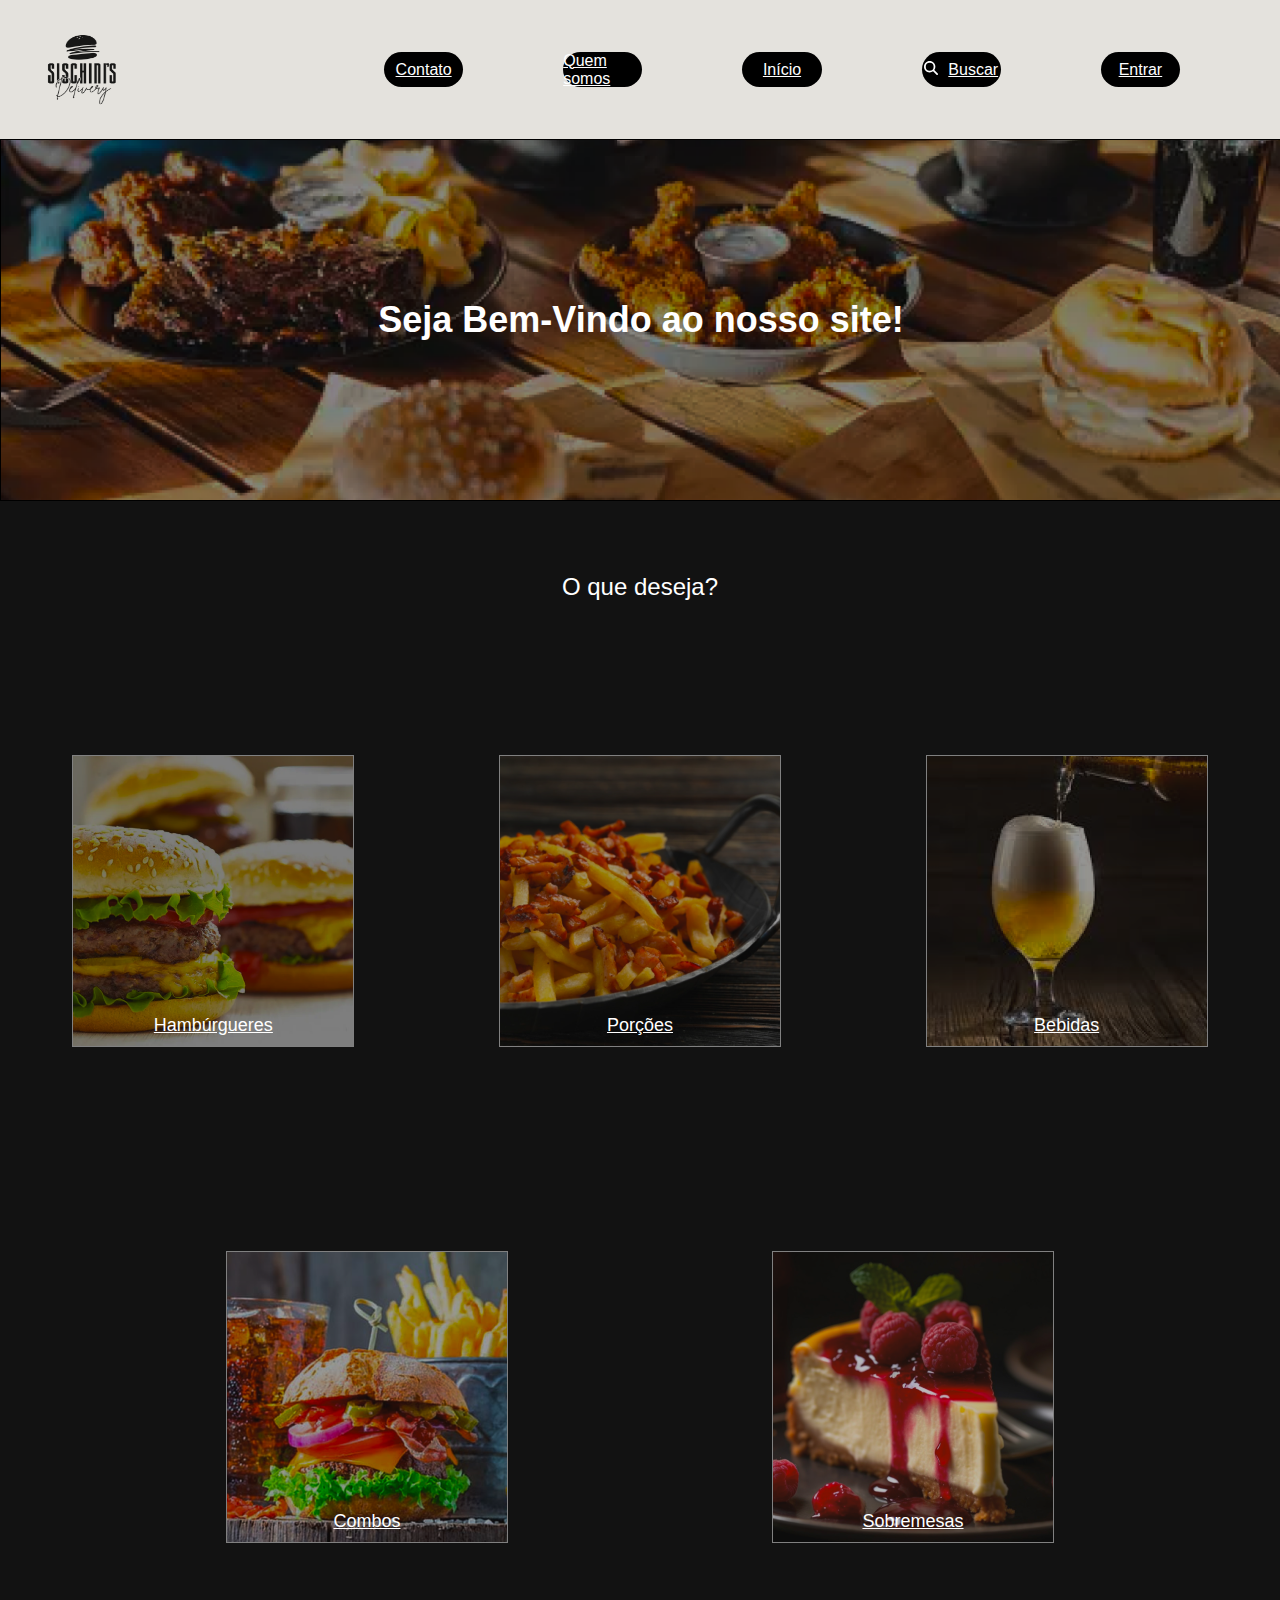
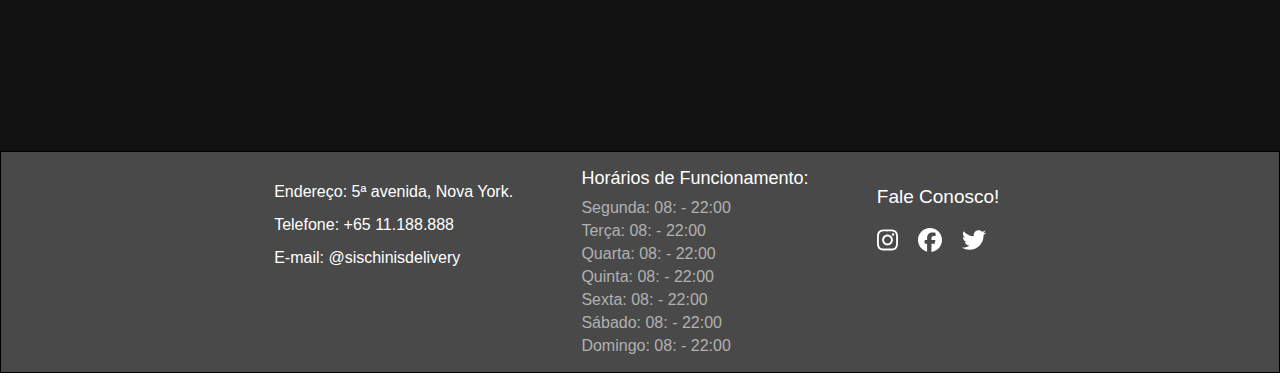
<file: index.html>
<!DOCTYPE html>
<html lang="en">
<head>
    <link rel="stylesheet" href="pagina_principal.css">
    <meta charset="UTF-8">
    <meta name="viewport" content="width=device-width, initial-scale=1.0">
    <title>Sischini's Delivery</title>
</head>
<body>
    
    <div id="corpo_da_pagina">

<!--------------------------------------------------------------------------------------------->
        
        <!--Início da logo e da Nav-Bar-->

        <div id="header">
            
            <div id="logo"><img src="2.png" alt=""  width="165px" height="135px" ></div>
            
            <div id="nav-bar">

                <div class="caixa_itens_navbar">
                    <div id="contato"><a href="index (4).html">Contato</a></div>
                </div>

                <div class="caixa_itens_navbar">
                    <div id="quem_somos"><a href="index (2).html">Quem somos</a></div>
                </div>
                
                <div class="caixa_itens_navbar">
                    <div id="inicio"><a href="index.html">Início</a></div>
                </div>
                
                <div class="caixa_itens_navbar">
                    <div id="bussula"><svg xmlns="http://www.w3.org/2000/svg" height="14" width="14" viewBox="0 0 512 512"><!--!Font Awesome Free 6.6.0 by @fontawesome - https://fontawesome.com License - https://fontawesome.com/license/free Copyright 2024 Fonticons, Inc.--><path fill="#ffffff" d="M416 208c0 45.9-14.9 88.3-40 122.7L502.6 457.4c12.5 12.5 12.5 32.8 0 45.3s-32.8 12.5-45.3 0L330.7 376c-34.4 25.2-76.8 40-122.7 40C93.1 416 0 322.9 0 208S93.1 0 208 0S416 93.1 416 208zM208 352a144 144 0 1 0 0-288 144 144 0 1 0 0 288z"/></svg></div>
                    <div id="buscar"><a href="index (3).html">Buscar</a></div>
                </div>
                
                <div class="caixa_itens_navbar">
                    <div id="entrar"><a href="index (5).html">Entrar</a></div>
                </div>
            </div>
            
        </div>
        
        <!--Fim da logo e da Nav-Bar-->
        
<!--------------------------------------------------------------------------------------------->

        <!--Início do bem vindo-->

            <div id="bem_vindo">
                <h1 id="seja_bem_vindo">Seja Bem-Vindo ao nosso site!</h1>
            </div>

        <!--Fim do bem vindo-->

<!--------------------------------------------------------------------------------------------->

        <!--Início do opções-->

        <div id="opcoes">


            <div id="oq_deseja">O que deseja?</div>

            <div id="l1">
                <div class="caixa_imagem_opcoes" id="img_hamburguer_opcoes"><a href="index (6).html">Hambúrgueres</a></div>
                <div class="caixa_imagem_opcoes" id="img_porcoes_opcoes"><a href="index (6).html">Porções</a></div>
                <div class="caixa_imagem_opcoes" id="img_bebidas_opcoes"><a href="index (6).html">Bebidas</a></div>
            </div>

            <div id="l2_01">
                <div class="caixa_imagem_opcoes" id="img_combos_opcoes"><a href="index (6).html">Combos</a></div>
            </div>

            <div id="l2_02">
                <div class="caixa_imagem_opcoes" id="img_sobremesas_opcoes"><a href="index (6).html">Sobremesas</a></div>
            </div>


        </div>


        <!--Fim do opções-->

<!--------------------------------------------------------------------------------------------->

        
        <!--Início do footer-->

        <div id="footer">

            <div id="vazio_footer01"></div>
            <div id="vazio_footer02"></div>

            <div id="footer_esquerdo">
                <ul class="lista_footer" id="lista_endereco">
                    <li class="espacamento_endereco">Endereço: 5ª avenida, Nova York.</li>
                    <li class="espacamento_endereco">Telefone: +65 11.188.888</li>
                    <li class="espacamento_endereco">E-mail: @sischinisdelivery</li>
                </ul>
            </div>
            <div id="footer_meio">
                <ul class="lista_footer" id="Hfuncionamento">
                    <li id="horarios">Horários de Funcionamento:</li>
                    <li class="espacamento_horarios">Segunda: 08: - 22:00</li>
                    <li class="espacamento_horarios">Terça: 08: - 22:00</li>
                    <li class="espacamento_horarios">Quarta: 08: - 22:00</li>
                    <li class="espacamento_horarios">Quinta: 08: - 22:00</li>
                    <li class="espacamento_horarios">Sexta: 08: - 22:00</li>
                    <li class="espacamento_horarios">Sábado: 08: - 22:00</li>
                    <li class="espacamento_horarios">Domingo: 08: - 22:00</li>
                </ul>
            </div>
            <div id="footer_direito">
                <ul class="lista_footer" id="lista_contatos">
                    <li id="espacamento_contato">Fale Conosco!</li>
                    <li>
                        <ul id="lista_redes_sociais">
                            <li class="espacamento_contato"><svg xmlns="http://www.w3.org/2000/svg" height="24" width="21" viewBox="0 0 448 512"><!--!Font Awesome Free 6.6.0 by @fontawesome - https://fontawesome.com License - https://fontawesome.com/license/free Copyright 2024 Fonticons, Inc.--><path fill="#ffffff" d="M224.1 141c-63.6 0-114.9 51.3-114.9 114.9s51.3 114.9 114.9 114.9S339 319.5 339 255.9 287.7 141 224.1 141zm0 189.6c-41.1 0-74.7-33.5-74.7-74.7s33.5-74.7 74.7-74.7 74.7 33.5 74.7 74.7-33.6 74.7-74.7 74.7zm146.4-194.3c0 14.9-12 26.8-26.8 26.8-14.9 0-26.8-12-26.8-26.8s12-26.8 26.8-26.8 26.8 12 26.8 26.8zm76.1 27.2c-1.7-35.9-9.9-67.7-36.2-93.9-26.2-26.2-58-34.4-93.9-36.2-37-2.1-147.9-2.1-184.9 0-35.8 1.7-67.6 9.9-93.9 36.1s-34.4 58-36.2 93.9c-2.1 37-2.1 147.9 0 184.9 1.7 35.9 9.9 67.7 36.2 93.9s58 34.4 93.9 36.2c37 2.1 147.9 2.1 184.9 0 35.9-1.7 67.7-9.9 93.9-36.2 26.2-26.2 34.4-58 36.2-93.9 2.1-37 2.1-147.8 0-184.8zM398.8 388c-7.8 19.6-22.9 34.7-42.6 42.6-29.5 11.7-99.5 9-132.1 9s-102.7 2.6-132.1-9c-19.6-7.8-34.7-22.9-42.6-42.6-11.7-29.5-9-99.5-9-132.1s-2.6-102.7 9-132.1c7.8-19.6 22.9-34.7 42.6-42.6 29.5-11.7 99.5-9 132.1-9s102.7-2.6 132.1 9c19.6 7.8 34.7 22.9 42.6 42.6 11.7 29.5 9 99.5 9 132.1s2.7 102.7-9 132.1z"/></svg></li>
                            <li class="espacamento_contato"><svg xmlns="http://www.w3.org/2000/svg" height="24" width="24" viewBox="0 0 512 512"><!--!Font Awesome Free 6.6.0 by @fontawesome - https://fontawesome.com License - https://fontawesome.com/license/free Copyright 2024 Fonticons, Inc.--><path fill="#ffffff" d="M512 256C512 114.6 397.4 0 256 0S0 114.6 0 256C0 376 82.7 476.8 194.2 504.5V334.2H141.4V256h52.8V222.3c0-87.1 39.4-127.5 125-127.5c16.2 0 44.2 3.2 55.7 6.4V172c-6-.6-16.5-1-29.6-1c-42 0-58.2 15.9-58.2 57.2V256h83.6l-14.4 78.2H287V510.1C413.8 494.8 512 386.9 512 256h0z"/></svg></li>
                            <l class="espacamento_contato"><svg xmlns="http://www.w3.org/2000/svg" height="24" width="24" viewBox="0 0 512 512"><!--!Font Awesome Free 6.6.0 by @fontawesome - https://fontawesome.com License - https://fontawesome.com/license/free Copyright 2024 Fonticons, Inc.--><path fill="#ffffff" d="M459.4 151.7c.3 4.5 .3 9.1 .3 13.6 0 138.7-105.6 298.6-298.6 298.6-59.5 0-114.7-17.2-161.1-47.1 8.4 1 16.6 1.3 25.3 1.3 49.1 0 94.2-16.6 130.3-44.8-46.1-1-84.8-31.2-98.1-72.8 6.5 1 13 1.6 19.8 1.6 9.4 0 18.8-1.3 27.6-3.6-48.1-9.7-84.1-52-84.1-103v-1.3c14 7.8 30.2 12.7 47.4 13.3-28.3-18.8-46.8-51-46.8-87.4 0-19.5 5.2-37.4 14.3-53 51.7 63.7 129.3 105.3 216.4 109.8-1.6-7.8-2.6-15.9-2.6-24 0-57.8 46.8-104.9 104.9-104.9 30.2 0 57.5 12.7 76.7 33.1 23.7-4.5 46.5-13.3 66.6-25.3-7.8 24.4-24.4 44.8-46.1 57.8 21.1-2.3 41.6-8.1 60.4-16.2-14.3 20.8-32.2 39.3-52.6 54.3z"/></svg></li>
                        </ul>
                    </li>
                </ul>
            </div>
        </div>

        <!--Fim do footer-->

<!--------------------------------------------------------------------------------------------->        
        

    </div>

    <!--Fim da primeira página-->

<!--------------------------------------------------------------------------------------------->

</body>
</html>
</file>
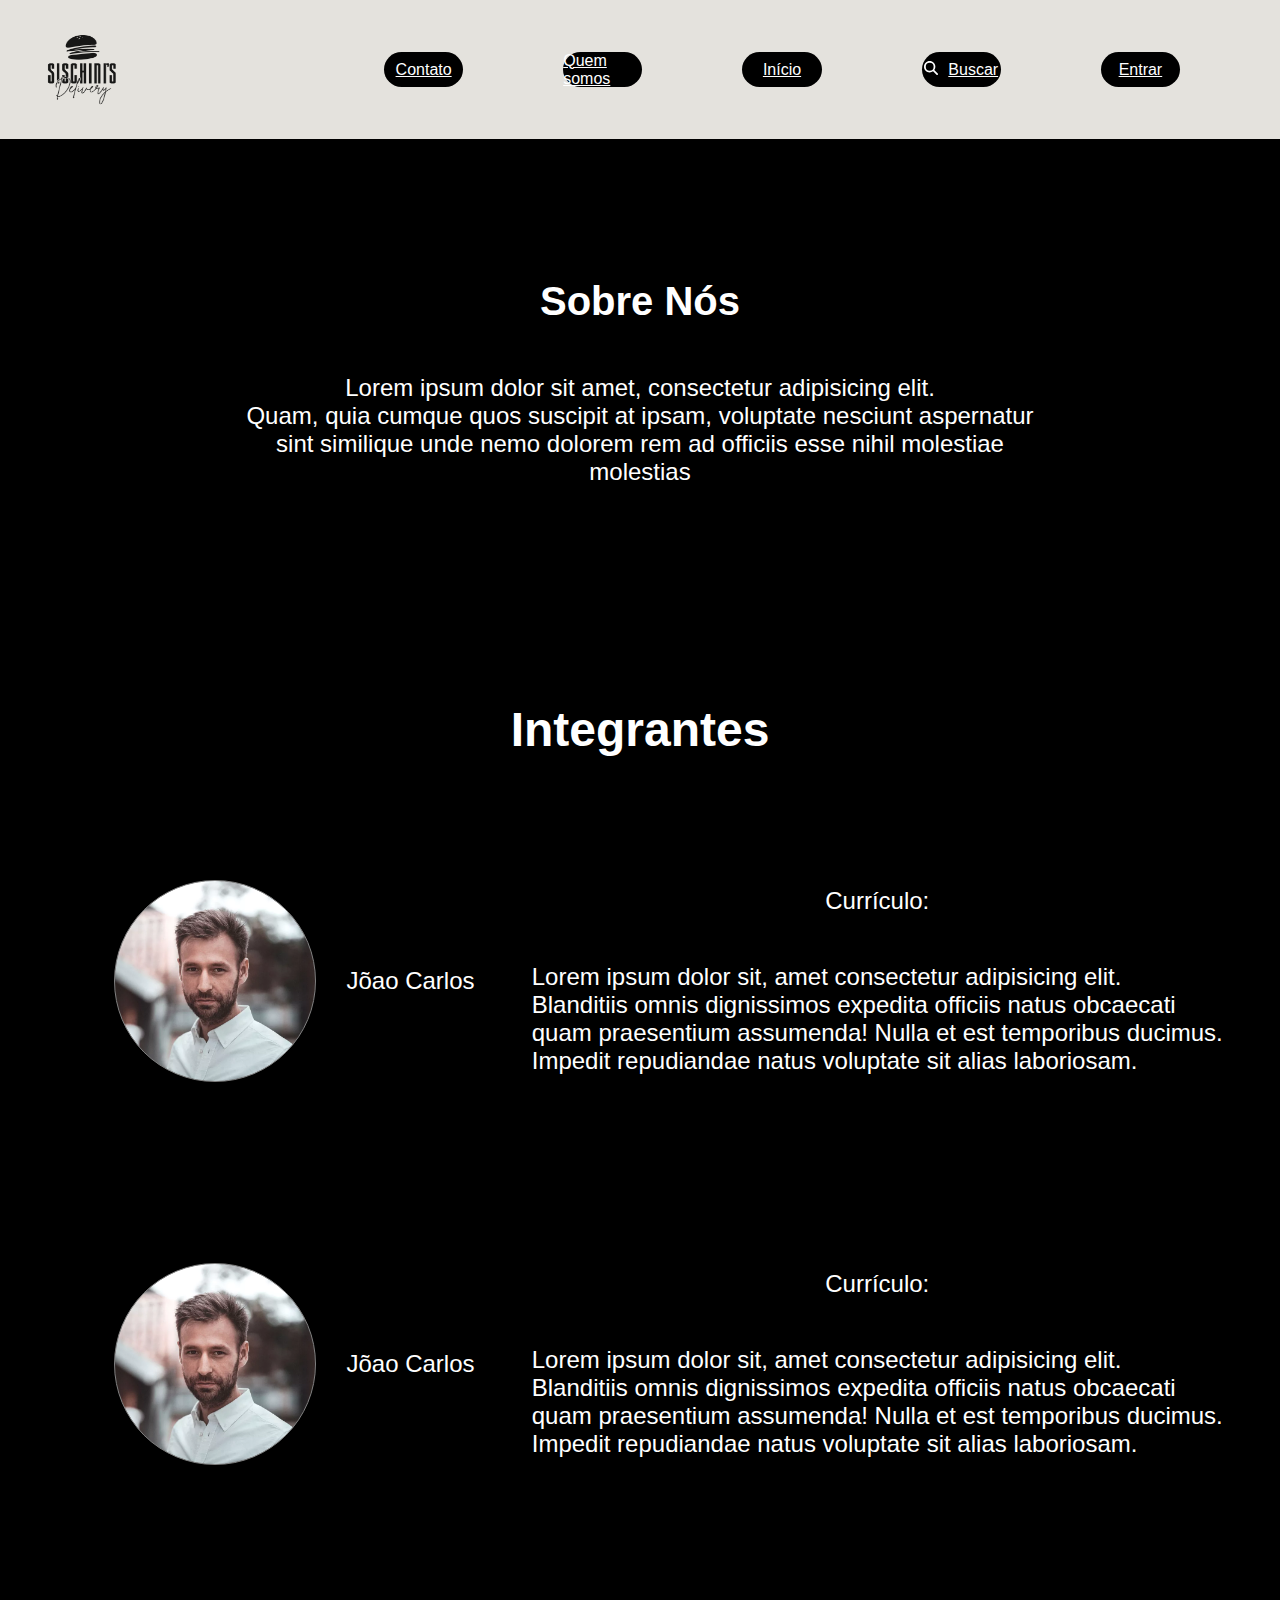
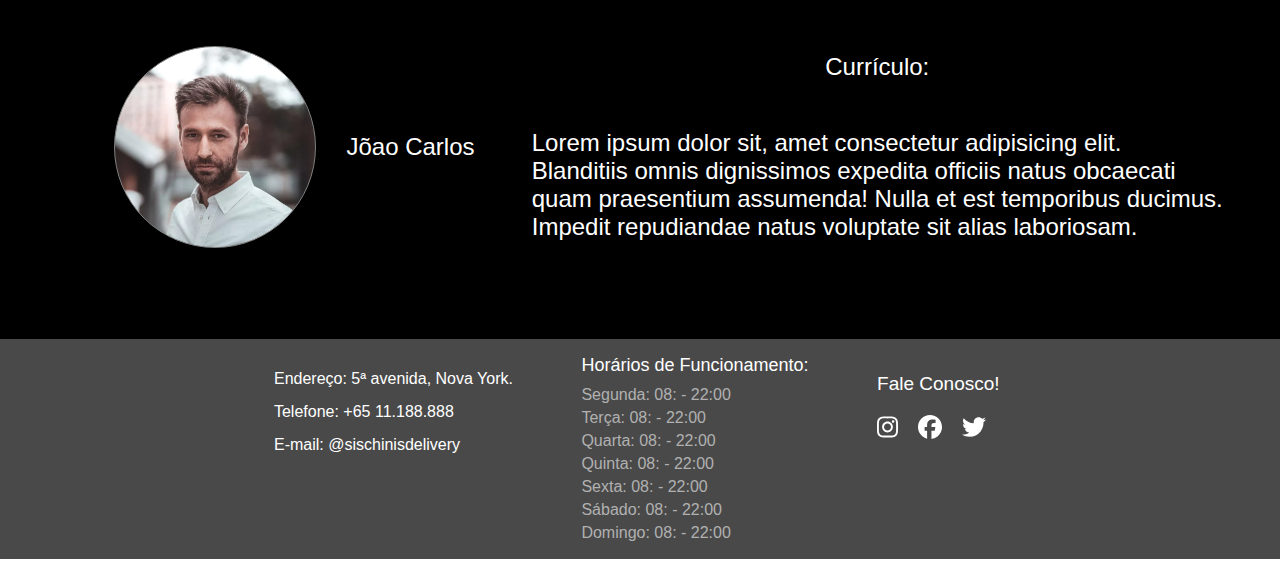
<file: index (2).html>
<!DOCTYPE html>
<html lang="en">
<head>
    <link rel="stylesheet" href="quemsomos.css">
    <meta charset="UTF-8">
    <meta name="viewport" content="width=device-width, initial-scale=1.0">
    <title>Quem Somos</title>
</head>
<body>
    
    <div id="container_quemsomos">

<!--------------------------------------------------------------------------------------------->
        
        <!--Início da logo e da Nav-Bar-->

        <div id="header">
            
            <div id="logo"><img src="2.png" alt=""  width="165px" height="135px" ></div>
            
            <div id="nav-bar">

                <div class="caixa_itens_navbar">
                    <div id="contato"><a href="index (4).html">Contato</a></div>
                </div>

                <div class="caixa_itens_navbar">
                    <div id="quem_somos"><a href="index (2).html">Quem somos</a></div>
                </div>
                
                <div class="caixa_itens_navbar">
                    <div id="inicio"><a href="index.html">Início</a></div>
                </div>
                
                <div class="caixa_itens_navbar">
                    <div id="bussula"><svg xmlns="http://www.w3.org/2000/svg" height="14" width="14" viewBox="0 0 512 512"><!--!Font Awesome Free 6.6.0 by @fontawesome - https://fontawesome.com License - https://fontawesome.com/license/free Copyright 2024 Fonticons, Inc.--><path fill="#ffffff" d="M416 208c0 45.9-14.9 88.3-40 122.7L502.6 457.4c12.5 12.5 12.5 32.8 0 45.3s-32.8 12.5-45.3 0L330.7 376c-34.4 25.2-76.8 40-122.7 40C93.1 416 0 322.9 0 208S93.1 0 208 0S416 93.1 416 208zM208 352a144 144 0 1 0 0-288 144 144 0 1 0 0 288z"/></svg></div>
                    <div id="buscar"><a href="index (3).html">Buscar</a></div>
                </div>
                
                <div class="caixa_itens_navbar">
                    <div id="entrar"><a href="index (5).html">Entrar</a></div>
                </div>
            </div>
            
        </div>
        
        <!--Fim da logo e da Nav-Bar-->
        
<!--------------------------------------------------------------------------------------------->

        <!-- Inicio do quem somos -->

        <div id="about_us">
            <h1 id="sobre">Sobre Nós</h1>
            <p id="txt_sobre">Lorem ipsum dolor sit amet, consectetur adipisicing elit. <br>
                Quam, quia cumque quos suscipit at ipsam, voluptate nesciunt aspernatur <br>
                sint similique unde nemo dolorem rem ad officiis esse nihil molestiae <br> 
                molestias</p>
            
        </div>

        <div id="integrantes"><h1>Integrantes</h1></div>

        <div id="criadores">

            <div id="perfis">

                <div class="estrutura_perfil">
                    <div class="img_perfil"></div>
                    <div class="nome_perfil">Jõao Carlos</div>
                </div>

                <div class="estrutura_perfil">
                    <div class="img_perfil"></div>
                    <div class="nome_perfil">Jõao Carlos</div>
                </div>

                <div class="estrutura_perfil">
                    <div class="img_perfil"></div>
                    <div class="nome_perfil">Jõao Carlos</div>
                </div>

            </div>


            <div id="curriculos">

                <div class="txt_curriculo">
                    <p>Currículo:</p>
                    <p>Lorem ipsum dolor sit, amet consectetur adipisicing elit. <br>
                    Blanditiis omnis dignissimos expedita officiis natus obcaecati <br>
                    quam praesentium assumenda! Nulla et est temporibus ducimus. <br>
                    Impedit repudiandae natus voluptate sit alias laboriosam.</p>
                </div>

                <div class="txt_curriculo">
                    <p>Currículo:</p>
                    <p>Lorem ipsum dolor sit, amet consectetur adipisicing elit. <br>
                    Blanditiis omnis dignissimos expedita officiis natus obcaecati <br>
                    quam praesentium assumenda! Nulla et est temporibus ducimus. <br>
                    Impedit repudiandae natus voluptate sit alias laboriosam.</p>
                </div>

                <div class="txt_curriculo">
                    <p>Currículo:</p>
                    <p>Lorem ipsum dolor sit, amet consectetur adipisicing elit. <br>
                    Blanditiis omnis dignissimos expedita officiis natus obcaecati <br>
                    quam praesentium assumenda! Nulla et est temporibus ducimus. <br>
                    Impedit repudiandae natus voluptate sit alias laboriosam.</p>
                </div>

            </div>


        </div>


    </div>
        <!-- Fim do quem somos -->

<!--------------------------------------------------------------------------------------------->

        <!--Início do footer-->

        <div id="footer">

            <div id="vazio_footer01"></div>
            <div id="vazio_footer02"></div>

            <div id="footer_esquerdo">
                <ul class="lista_footer" id="lista_endereco">
                    <li class="espacamento_endereco">Endereço: 5ª avenida, Nova York.</li>
                    <li class="espacamento_endereco">Telefone: +65 11.188.888</li>
                    <li class="espacamento_endereco">E-mail: @sischinisdelivery</li>
                </ul>
            </div>
            <div id="footer_meio">
                <ul class="lista_footer" id="Hfuncionamento">
                    <li id="horarios">Horários de Funcionamento:</li>
                    <li class="espacamento_horarios">Segunda: 08: - 22:00</li>
                    <li class="espacamento_horarios">Terça: 08: - 22:00</li>
                    <li class="espacamento_horarios">Quarta: 08: - 22:00</li>
                    <li class="espacamento_horarios">Quinta: 08: - 22:00</li>
                    <li class="espacamento_horarios">Sexta: 08: - 22:00</li>
                    <li class="espacamento_horarios">Sábado: 08: - 22:00</li>
                    <li class="espacamento_horarios">Domingo: 08: - 22:00</li>
                </ul>
            </div>
            <div id="footer_direito">
                <ul class="lista_footer" id="lista_contatos">
                    <li id="espacamento_contato">Fale Conosco!</li>
                    <li>
                        <ul id="lista_redes_sociais">
                            <li class="espacamento_contato"><svg xmlns="http://www.w3.org/2000/svg" height="24" width="21" viewBox="0 0 448 512"><!--!Font Awesome Free 6.6.0 by @fontawesome - https://fontawesome.com License - https://fontawesome.com/license/free Copyright 2024 Fonticons, Inc.--><path fill="#ffffff" d="M224.1 141c-63.6 0-114.9 51.3-114.9 114.9s51.3 114.9 114.9 114.9S339 319.5 339 255.9 287.7 141 224.1 141zm0 189.6c-41.1 0-74.7-33.5-74.7-74.7s33.5-74.7 74.7-74.7 74.7 33.5 74.7 74.7-33.6 74.7-74.7 74.7zm146.4-194.3c0 14.9-12 26.8-26.8 26.8-14.9 0-26.8-12-26.8-26.8s12-26.8 26.8-26.8 26.8 12 26.8 26.8zm76.1 27.2c-1.7-35.9-9.9-67.7-36.2-93.9-26.2-26.2-58-34.4-93.9-36.2-37-2.1-147.9-2.1-184.9 0-35.8 1.7-67.6 9.9-93.9 36.1s-34.4 58-36.2 93.9c-2.1 37-2.1 147.9 0 184.9 1.7 35.9 9.9 67.7 36.2 93.9s58 34.4 93.9 36.2c37 2.1 147.9 2.1 184.9 0 35.9-1.7 67.7-9.9 93.9-36.2 26.2-26.2 34.4-58 36.2-93.9 2.1-37 2.1-147.8 0-184.8zM398.8 388c-7.8 19.6-22.9 34.7-42.6 42.6-29.5 11.7-99.5 9-132.1 9s-102.7 2.6-132.1-9c-19.6-7.8-34.7-22.9-42.6-42.6-11.7-29.5-9-99.5-9-132.1s-2.6-102.7 9-132.1c7.8-19.6 22.9-34.7 42.6-42.6 29.5-11.7 99.5-9 132.1-9s102.7-2.6 132.1 9c19.6 7.8 34.7 22.9 42.6 42.6 11.7 29.5 9 99.5 9 132.1s2.7 102.7-9 132.1z"/></svg></li>
                            <li class="espacamento_contato"><svg xmlns="http://www.w3.org/2000/svg" height="24" width="24" viewBox="0 0 512 512"><!--!Font Awesome Free 6.6.0 by @fontawesome - https://fontawesome.com License - https://fontawesome.com/license/free Copyright 2024 Fonticons, Inc.--><path fill="#ffffff" d="M512 256C512 114.6 397.4 0 256 0S0 114.6 0 256C0 376 82.7 476.8 194.2 504.5V334.2H141.4V256h52.8V222.3c0-87.1 39.4-127.5 125-127.5c16.2 0 44.2 3.2 55.7 6.4V172c-6-.6-16.5-1-29.6-1c-42 0-58.2 15.9-58.2 57.2V256h83.6l-14.4 78.2H287V510.1C413.8 494.8 512 386.9 512 256h0z"/></svg></li>
                            <l class="espacamento_contato"><svg xmlns="http://www.w3.org/2000/svg" height="24" width="24" viewBox="0 0 512 512"><!--!Font Awesome Free 6.6.0 by @fontawesome - https://fontawesome.com License - https://fontawesome.com/license/free Copyright 2024 Fonticons, Inc.--><path fill="#ffffff" d="M459.4 151.7c.3 4.5 .3 9.1 .3 13.6 0 138.7-105.6 298.6-298.6 298.6-59.5 0-114.7-17.2-161.1-47.1 8.4 1 16.6 1.3 25.3 1.3 49.1 0 94.2-16.6 130.3-44.8-46.1-1-84.8-31.2-98.1-72.8 6.5 1 13 1.6 19.8 1.6 9.4 0 18.8-1.3 27.6-3.6-48.1-9.7-84.1-52-84.1-103v-1.3c14 7.8 30.2 12.7 47.4 13.3-28.3-18.8-46.8-51-46.8-87.4 0-19.5 5.2-37.4 14.3-53 51.7 63.7 129.3 105.3 216.4 109.8-1.6-7.8-2.6-15.9-2.6-24 0-57.8 46.8-104.9 104.9-104.9 30.2 0 57.5 12.7 76.7 33.1 23.7-4.5 46.5-13.3 66.6-25.3-7.8 24.4-24.4 44.8-46.1 57.8 21.1-2.3 41.6-8.1 60.4-16.2-14.3 20.8-32.2 39.3-52.6 54.3z"/></svg></li>
                        </ul>
                    </li>
                </ul>
            </div>
        </div>

        <!--Fim do footer-->

<!--------------------------------------------------------------------------------------------->
          



    


</body>
</html>
</file>
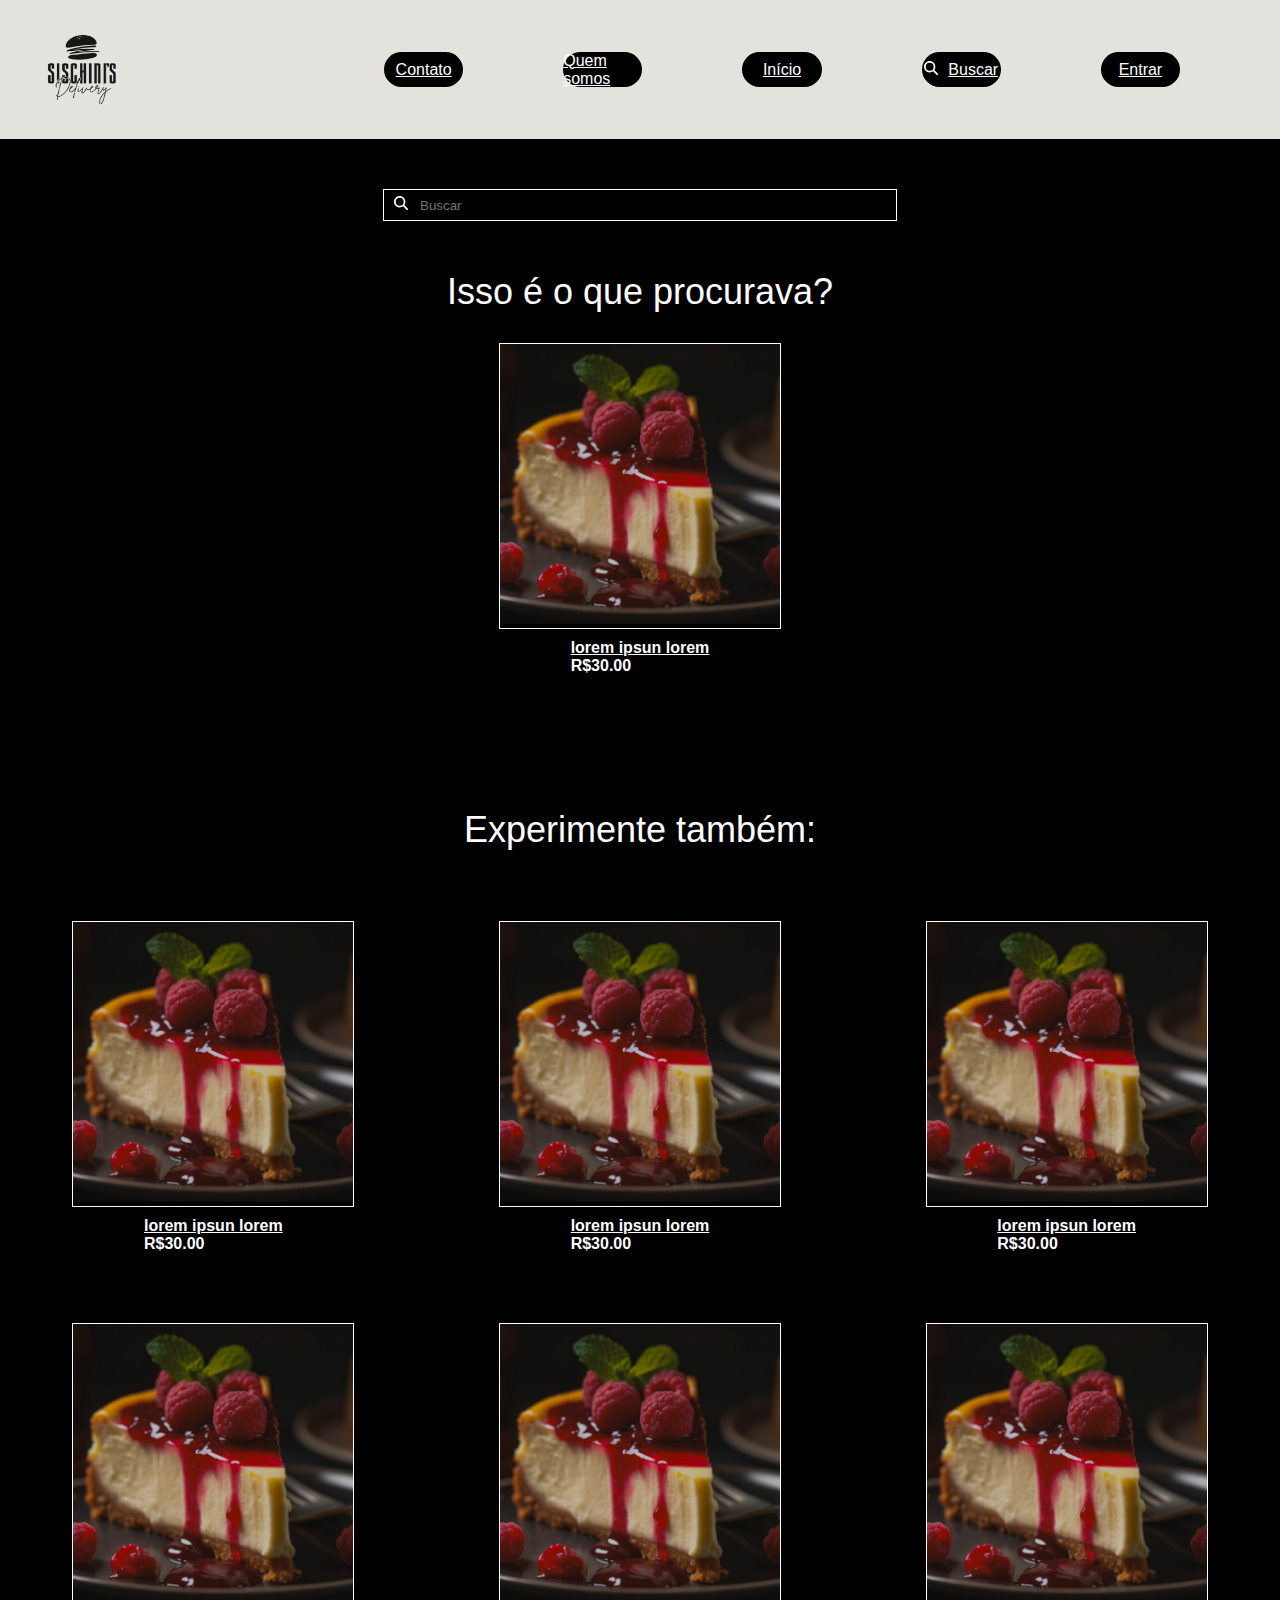
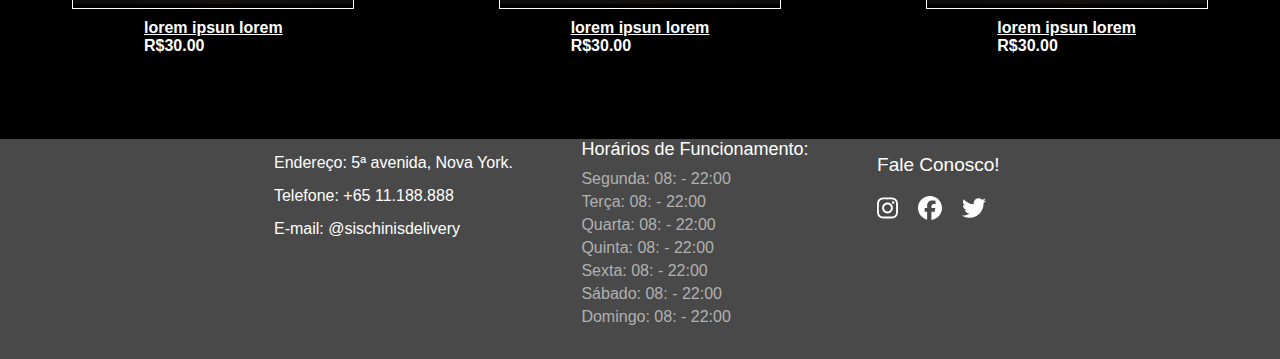
<file: index (3).html>
<!DOCTYPE html>
<html lang="en">
<head>
    <link rel="stylesheet" href="pagina_busca.css">
    <meta charset="UTF-8">
    <meta name="viewport" content="width=device-width, initial-scale=1.0">
    <title>Página de Busca</title>
</head>
<body>
    
    <div id="container_busca">

<!--------------------------------------------------------------------------------------------->
        
        <!--Início da logo e da Nav-Bar-->

        <div id="header">
            
            <div id="logo"><img src="2.png" alt=""  width="165px" height="135px" ></div>
            
            <div id="nav-bar">

                <div class="caixa_itens_navbar">
                    <div id="contato"><a href="index (4).html">Contato</a></div>
                </div>

                <div class="caixa_itens_navbar">
                    <div id="quem_somos"><a href="index (2).html">Quem somos</a></div>
                </div>
                
                <div class="caixa_itens_navbar">
                    <div id="inicio"><a href="index.html">Início</a></div>
                </div>
                
                <div class="caixa_itens_navbar">
                    <div id="bussula"><svg xmlns="http://www.w3.org/2000/svg" height="14" width="14" viewBox="0 0 512 512"><!--!Font Awesome Free 6.6.0 by @fontawesome - https://fontawesome.com License - https://fontawesome.com/license/free Copyright 2024 Fonticons, Inc.--><path fill="#ffffff" d="M416 208c0 45.9-14.9 88.3-40 122.7L502.6 457.4c12.5 12.5 12.5 32.8 0 45.3s-32.8 12.5-45.3 0L330.7 376c-34.4 25.2-76.8 40-122.7 40C93.1 416 0 322.9 0 208S93.1 0 208 0S416 93.1 416 208zM208 352a144 144 0 1 0 0-288 144 144 0 1 0 0 288z"/></svg></div>
                    <div id="buscar"><a href="index (3).html">Buscar</a></div>
                </div>
                
                <div class="caixa_itens_navbar">
                    <div id="entrar"><a href="index (5).html">Entrar</a></div>
                </div>
            </div>
            
        </div>
        
        <!--Fim da logo e da Nav-Bar-->
        
<!--------------------------------------------------------------------------------------------->

        <!-- Início da parte do resultado da busca -->


        <div id="busca_e_sugestoes">

            <div id="resultado_busca">
                <div id="barra_busca">
                    <p id="svg_buscar"><svg xmlns="http://www.w3.org/2000/svg" height="14" width="14" viewBox="0 0 512 512"><!--!Font Awesome Free 6.6.0 by @fontawesome - https://fontawesome.com License - https://fontawesome.com/license/free Copyright 2024 Fonticons, Inc.--><path fill="#ffffff" d="M416 208c0 45.9-14.9 88.3-40 122.7L502.6 457.4c12.5 12.5 12.5 32.8 0 45.3s-32.8 12.5-45.3 0L330.7 376c-34.4 25.2-76.8 40-122.7 40C93.1 416 0 322.9 0 208S93.1 0 208 0S416 93.1 416 208zM208 352a144 144 0 1 0 0-288 144 144 0 1 0 0 288z"/></svg></p> 
                    <input type="text" placeholder="Buscar" id="input_buscar">
                </div>    
                <p id="txt_procurava">Isso é o que procurava?</p>
                <div id="img_resultado_produto"><img src="Sobremesas.png" alt="" width="280px" height="280px"></div>
                <div id="nome_preco">
                    <p><strong><a href="index (6).html">lorem ipsun lorem </a><br>
                        R$30.00 </strong>
                    </p>
                </div>
            </div>

            <div id="sugestoes_busca">

                <p id="experimente">Experimente também:</p>

                <div id="produtosl1">

                    <div  class="produto01">
                            <div id="img_resultado_produto"><img src="Sobremesas.png" alt="" width="280px" height="280px"></div>
                        <div id="nome_preco">
                            <p><strong><a href="index (6).html">lorem ipsun lorem </a><br>
                                R$30.00 </strong>
                            </p>
                        </div>
                    </div>

                    <div  class="produto01">
                            <div id="img_resultado_produto"><img src="Sobremesas.png" alt="" width="280px" height="280px"></div>
                        <div id="nome_preco">
                            <p><strong><a href="index (6).html">lorem ipsun lorem </a><br>
                                R$30.00 </strong>
                            </p>
                        </div>
                    </div>
                    
                    <div class="produto01">
                            <div id="img_resultado_produto"><img src="Sobremesas.png" alt="" width="280px" height="280px"></div>
                        <div id="nome_preco">
                            <p><strong><a href="index (6).html">lorem ipsun lorem </a><br>
                                R$30.00 </strong>
                            </p>
                        </div>
                    </div>

                </div>

                <div id="produtosl2">

                    <div  class="produto01">
                            <div id="img_resultado_produto"><img src="Sobremesas.png" alt="" width="280px" height="280px"></div>
                        <div id="nome_preco">
                            <p><strong><a href="index (6).html">lorem ipsun lorem </a><br>
                                R$30.00 </strong>
                            </p>
                        </div>
                    </div>

                    <div  class="produto01">
                            <div id="img_resultado_produto"><img src="Sobremesas.png" alt="" width="280px" height="280px"></div>
                        <div id="nome_preco">
                            <p><strong><a href="index (6).html">lorem ipsun lorem </a><br>
                                R$30.00 </strong>
                            </p>
                        </div>
                    </div>
                    
                    <div class="produto01">
                            <div id="img_resultado_produto"><img src="Sobremesas.png" alt="" width="280px" height="280px"></div>
                        <div id="nome_preco">
                            <p><strong><a href="index (6).html">lorem ipsun lorem </a><br>
                                R$30.00 </strong>
                            </p>
                        </div>
                    </div>

                </div>

            </div>



        </div>

        <!-- Fim da parte do resultado da busca -->

<!--------------------------------------------------------------------------------------------->

         <!--Início do footer-->

         <div id="footer">

            <div id="vazio_footer01"></div>
            <div id="vazio_footer02"></div>

            <div id="footer_esquerdo">
                <ul class="lista_footer" id="lista_endereco">
                    <li class="espacamento_endereco">Endereço: 5ª avenida, Nova York.</li>
                    <li class="espacamento_endereco">Telefone: +65 11.188.888</li>
                    <li class="espacamento_endereco">E-mail: @sischinisdelivery</li>
                </ul>
            </div>
            <div id="footer_meio">
                <ul class="lista_footer" id="Hfuncionamento">
                    <li id="horarios">Horários de Funcionamento:</li>
                    <li class="espacamento_horarios">Segunda: 08: - 22:00</li>
                    <li class="espacamento_horarios">Terça: 08: - 22:00</li>
                    <li class="espacamento_horarios">Quarta: 08: - 22:00</li>
                    <li class="espacamento_horarios">Quinta: 08: - 22:00</li>
                    <li class="espacamento_horarios">Sexta: 08: - 22:00</li>
                    <li class="espacamento_horarios">Sábado: 08: - 22:00</li>
                    <li class="espacamento_horarios">Domingo: 08: - 22:00</li>
                </ul>
            </div>
            <div id="footer_direito">
                <ul class="lista_footer" id="lista_contatos">
                    <li id="espacamento_contato">Fale Conosco!</li>
                    <li>
                        <ul id="lista_redes_sociais">
                            <li class="espacamento_contato"><svg xmlns="http://www.w3.org/2000/svg" height="24" width="21" viewBox="0 0 448 512"><!--!Font Awesome Free 6.6.0 by @fontawesome - https://fontawesome.com License - https://fontawesome.com/license/free Copyright 2024 Fonticons, Inc.--><path fill="#ffffff" d="M224.1 141c-63.6 0-114.9 51.3-114.9 114.9s51.3 114.9 114.9 114.9S339 319.5 339 255.9 287.7 141 224.1 141zm0 189.6c-41.1 0-74.7-33.5-74.7-74.7s33.5-74.7 74.7-74.7 74.7 33.5 74.7 74.7-33.6 74.7-74.7 74.7zm146.4-194.3c0 14.9-12 26.8-26.8 26.8-14.9 0-26.8-12-26.8-26.8s12-26.8 26.8-26.8 26.8 12 26.8 26.8zm76.1 27.2c-1.7-35.9-9.9-67.7-36.2-93.9-26.2-26.2-58-34.4-93.9-36.2-37-2.1-147.9-2.1-184.9 0-35.8 1.7-67.6 9.9-93.9 36.1s-34.4 58-36.2 93.9c-2.1 37-2.1 147.9 0 184.9 1.7 35.9 9.9 67.7 36.2 93.9s58 34.4 93.9 36.2c37 2.1 147.9 2.1 184.9 0 35.9-1.7 67.7-9.9 93.9-36.2 26.2-26.2 34.4-58 36.2-93.9 2.1-37 2.1-147.8 0-184.8zM398.8 388c-7.8 19.6-22.9 34.7-42.6 42.6-29.5 11.7-99.5 9-132.1 9s-102.7 2.6-132.1-9c-19.6-7.8-34.7-22.9-42.6-42.6-11.7-29.5-9-99.5-9-132.1s-2.6-102.7 9-132.1c7.8-19.6 22.9-34.7 42.6-42.6 29.5-11.7 99.5-9 132.1-9s102.7-2.6 132.1 9c19.6 7.8 34.7 22.9 42.6 42.6 11.7 29.5 9 99.5 9 132.1s2.7 102.7-9 132.1z"/></svg></li>
                            <li class="espacamento_contato"><svg xmlns="http://www.w3.org/2000/svg" height="24" width="24" viewBox="0 0 512 512"><!--!Font Awesome Free 6.6.0 by @fontawesome - https://fontawesome.com License - https://fontawesome.com/license/free Copyright 2024 Fonticons, Inc.--><path fill="#ffffff" d="M512 256C512 114.6 397.4 0 256 0S0 114.6 0 256C0 376 82.7 476.8 194.2 504.5V334.2H141.4V256h52.8V222.3c0-87.1 39.4-127.5 125-127.5c16.2 0 44.2 3.2 55.7 6.4V172c-6-.6-16.5-1-29.6-1c-42 0-58.2 15.9-58.2 57.2V256h83.6l-14.4 78.2H287V510.1C413.8 494.8 512 386.9 512 256h0z"/></svg></li>
                            <l class="espacamento_contato"><svg xmlns="http://www.w3.org/2000/svg" height="24" width="24" viewBox="0 0 512 512"><!--!Font Awesome Free 6.6.0 by @fontawesome - https://fontawesome.com License - https://fontawesome.com/license/free Copyright 2024 Fonticons, Inc.--><path fill="#ffffff" d="M459.4 151.7c.3 4.5 .3 9.1 .3 13.6 0 138.7-105.6 298.6-298.6 298.6-59.5 0-114.7-17.2-161.1-47.1 8.4 1 16.6 1.3 25.3 1.3 49.1 0 94.2-16.6 130.3-44.8-46.1-1-84.8-31.2-98.1-72.8 6.5 1 13 1.6 19.8 1.6 9.4 0 18.8-1.3 27.6-3.6-48.1-9.7-84.1-52-84.1-103v-1.3c14 7.8 30.2 12.7 47.4 13.3-28.3-18.8-46.8-51-46.8-87.4 0-19.5 5.2-37.4 14.3-53 51.7 63.7 129.3 105.3 216.4 109.8-1.6-7.8-2.6-15.9-2.6-24 0-57.8 46.8-104.9 104.9-104.9 30.2 0 57.5 12.7 76.7 33.1 23.7-4.5 46.5-13.3 66.6-25.3-7.8 24.4-24.4 44.8-46.1 57.8 21.1-2.3 41.6-8.1 60.4-16.2-14.3 20.8-32.2 39.3-52.6 54.3z"/></svg></li>
                        </ul>
                    </li>
                </ul>
            </div>
        </div>

        <!--Fim do footer-->

<!--------------------------------------------------------------------------------------------->



    </div>


</body>
</html>
</file>
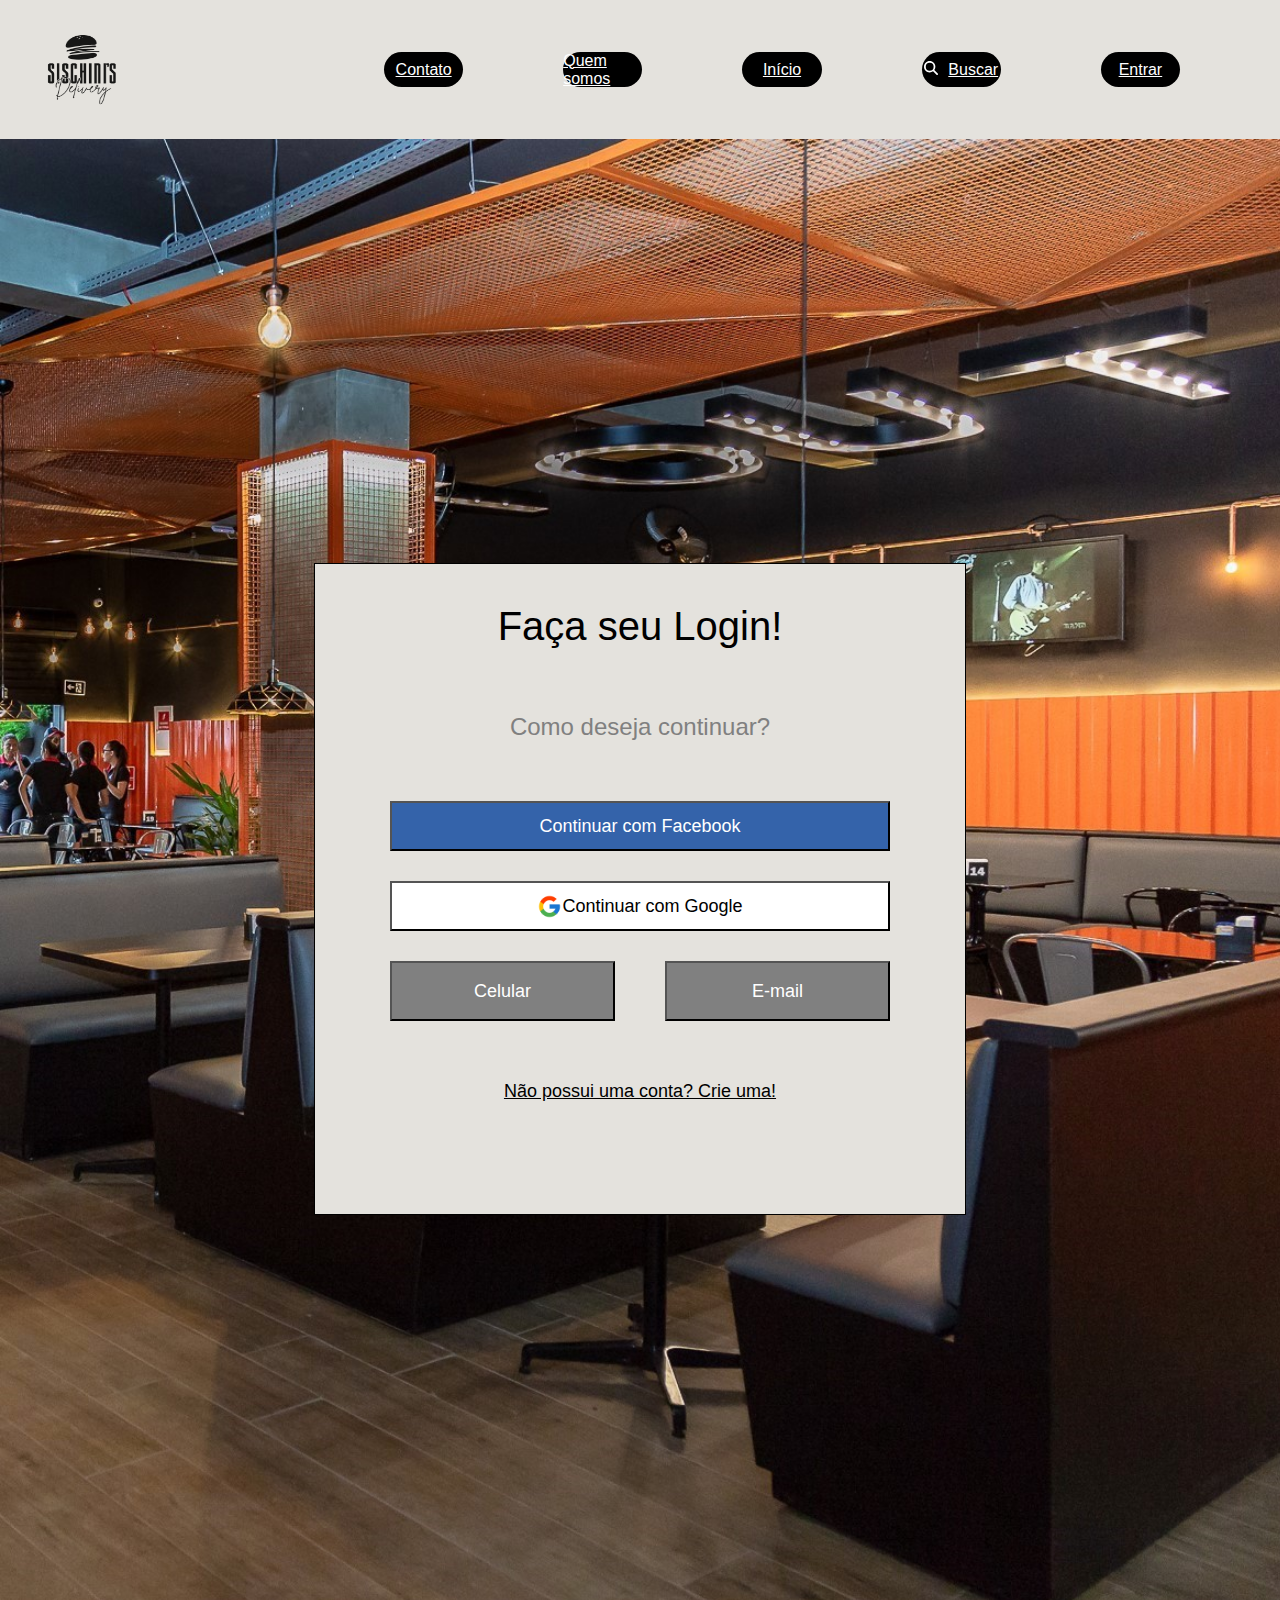
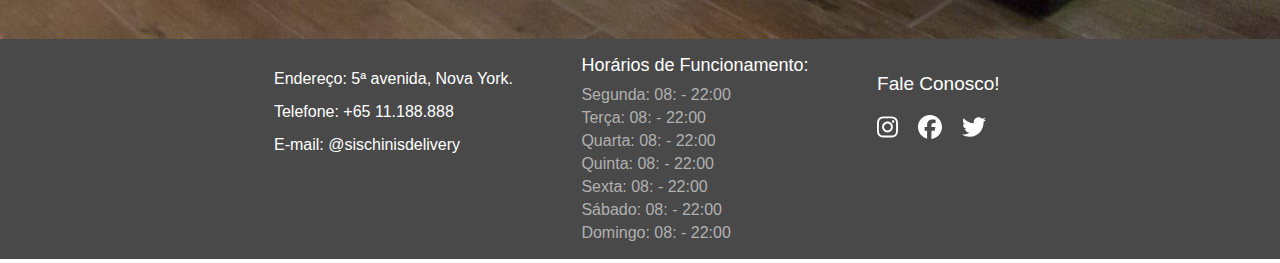
<file: index (5).html>
<!DOCTYPE html>
<html lang="en">
<head>
    <link rel="stylesheet" href="cadastro.css">
    <meta charset="UTF-8">
    <meta name="viewport" content="width=device-width, initial-scale=1.0">
    <title>Cadastro</title>
</head>
<body>
   
    
<div id="container_cadastro">


<!--------------------------------------------------------------------------------------------->
        
        <!--Início da logo e da Nav-Bar-->

        <div id="header">
            
            <div id="logo"><img src="2.png" alt=""  width="165px" height="135px" ></div>
            
            <div id="nav-bar">

                <div class="caixa_itens_navbar">
                    <div id="contato"><a href="index (4).html">Contato</a></div>
                </div>

                <div class="caixa_itens_navbar">
                    <div id="quem_somos"><a href="index (2).html">Quem somos</a></div>
                </div>
                
                <div class="caixa_itens_navbar">
                    <div id="inicio"><a href="index.html">Início</a></div>
                </div>
                
                <div class="caixa_itens_navbar">
                    <div id="bussula"><svg xmlns="http://www.w3.org/2000/svg" height="14" width="14" viewBox="0 0 512 512"><!--!Font Awesome Free 6.6.0 by @fontawesome - https://fontawesome.com License - https://fontawesome.com/license/free Copyright 2024 Fonticons, Inc.--><path fill="#ffffff" d="M416 208c0 45.9-14.9 88.3-40 122.7L502.6 457.4c12.5 12.5 12.5 32.8 0 45.3s-32.8 12.5-45.3 0L330.7 376c-34.4 25.2-76.8 40-122.7 40C93.1 416 0 322.9 0 208S93.1 0 208 0S416 93.1 416 208zM208 352a144 144 0 1 0 0-288 144 144 0 1 0 0 288z"/></svg></div>
                    <div id="buscar"><a href="index (3).html">Buscar</a></div>
                </div>
                
                <div class="caixa_itens_navbar">
                    <div id="entrar"><a href="index (5).html">Entrar</a></div>
                </div>
            </div>
            
        </div>
        
        <!--Fim da logo e da Nav-Bar-->
        
<!--------------------------------------------------------------------------------------------->

        <!-- Início da parte de cadastro/login -->

        <div id="login">

            <div id="caixa_login_cadastro">

                <p id="faca_login_cadastro">Faça seu Login!</p>
                <p id="como_deseja_cadastro">Como deseja continuar?</p>
                <button id="continuar_facebook">Continuar com Facebook</button>
                <button id="continuar_google"><img src="logo_google.png" alt="" width="25px" height="25px">  Continuar com Google</button>

                <div id="caixa_celular_email">
                    <button id="celular_cadastro">Celular</button>
                    <button id="email_cadastro">E-mail</button>
                </div>

                <a href="" id="nao_possui_cadastro">Não possui uma conta? Crie uma!</a>

            </div>

        </div>

        <!-- Fim da parte de cadastro/login -->

<!--------------------------------------------------------------------------------------------->

         <!--Início do footer-->

         <div id="footer">

            <div id="vazio_footer01"></div>
            <div id="vazio_footer02"></div>

            <div id="footer_esquerdo">
                <ul class="lista_footer" id="lista_endereco">
                    <li class="espacamento_endereco">Endereço: 5ª avenida, Nova York.</li>
                    <li class="espacamento_endereco">Telefone: +65 11.188.888</li>
                    <li class="espacamento_endereco">E-mail: @sischinisdelivery</li>
                </ul>
            </div>
            <div id="footer_meio">
                <ul class="lista_footer" id="Hfuncionamento">
                    <li id="horarios">Horários de Funcionamento:</li>
                    <li class="espacamento_horarios">Segunda: 08: - 22:00</li>
                    <li class="espacamento_horarios">Terça: 08: - 22:00</li>
                    <li class="espacamento_horarios">Quarta: 08: - 22:00</li>
                    <li class="espacamento_horarios">Quinta: 08: - 22:00</li>
                    <li class="espacamento_horarios">Sexta: 08: - 22:00</li>
                    <li class="espacamento_horarios">Sábado: 08: - 22:00</li>
                    <li class="espacamento_horarios">Domingo: 08: - 22:00</li>
                </ul>
            </div>
            <div id="footer_direito">
                <ul class="lista_footer" id="lista_contatos">
                    <li id="espacamento_contato">Fale Conosco!</li>
                    <li>
                        <ul id="lista_redes_sociais">
                            <li class="espacamento_contato"><svg xmlns="http://www.w3.org/2000/svg" height="24" width="21" viewBox="0 0 448 512"><!--!Font Awesome Free 6.6.0 by @fontawesome - https://fontawesome.com License - https://fontawesome.com/license/free Copyright 2024 Fonticons, Inc.--><path fill="#ffffff" d="M224.1 141c-63.6 0-114.9 51.3-114.9 114.9s51.3 114.9 114.9 114.9S339 319.5 339 255.9 287.7 141 224.1 141zm0 189.6c-41.1 0-74.7-33.5-74.7-74.7s33.5-74.7 74.7-74.7 74.7 33.5 74.7 74.7-33.6 74.7-74.7 74.7zm146.4-194.3c0 14.9-12 26.8-26.8 26.8-14.9 0-26.8-12-26.8-26.8s12-26.8 26.8-26.8 26.8 12 26.8 26.8zm76.1 27.2c-1.7-35.9-9.9-67.7-36.2-93.9-26.2-26.2-58-34.4-93.9-36.2-37-2.1-147.9-2.1-184.9 0-35.8 1.7-67.6 9.9-93.9 36.1s-34.4 58-36.2 93.9c-2.1 37-2.1 147.9 0 184.9 1.7 35.9 9.9 67.7 36.2 93.9s58 34.4 93.9 36.2c37 2.1 147.9 2.1 184.9 0 35.9-1.7 67.7-9.9 93.9-36.2 26.2-26.2 34.4-58 36.2-93.9 2.1-37 2.1-147.8 0-184.8zM398.8 388c-7.8 19.6-22.9 34.7-42.6 42.6-29.5 11.7-99.5 9-132.1 9s-102.7 2.6-132.1-9c-19.6-7.8-34.7-22.9-42.6-42.6-11.7-29.5-9-99.5-9-132.1s-2.6-102.7 9-132.1c7.8-19.6 22.9-34.7 42.6-42.6 29.5-11.7 99.5-9 132.1-9s102.7-2.6 132.1 9c19.6 7.8 34.7 22.9 42.6 42.6 11.7 29.5 9 99.5 9 132.1s2.7 102.7-9 132.1z"/></svg></li>
                            <li class="espacamento_contato"><svg xmlns="http://www.w3.org/2000/svg" height="24" width="24" viewBox="0 0 512 512"><!--!Font Awesome Free 6.6.0 by @fontawesome - https://fontawesome.com License - https://fontawesome.com/license/free Copyright 2024 Fonticons, Inc.--><path fill="#ffffff" d="M512 256C512 114.6 397.4 0 256 0S0 114.6 0 256C0 376 82.7 476.8 194.2 504.5V334.2H141.4V256h52.8V222.3c0-87.1 39.4-127.5 125-127.5c16.2 0 44.2 3.2 55.7 6.4V172c-6-.6-16.5-1-29.6-1c-42 0-58.2 15.9-58.2 57.2V256h83.6l-14.4 78.2H287V510.1C413.8 494.8 512 386.9 512 256h0z"/></svg></li>
                            <l class="espacamento_contato"><svg xmlns="http://www.w3.org/2000/svg" height="24" width="24" viewBox="0 0 512 512"><!--!Font Awesome Free 6.6.0 by @fontawesome - https://fontawesome.com License - https://fontawesome.com/license/free Copyright 2024 Fonticons, Inc.--><path fill="#ffffff" d="M459.4 151.7c.3 4.5 .3 9.1 .3 13.6 0 138.7-105.6 298.6-298.6 298.6-59.5 0-114.7-17.2-161.1-47.1 8.4 1 16.6 1.3 25.3 1.3 49.1 0 94.2-16.6 130.3-44.8-46.1-1-84.8-31.2-98.1-72.8 6.5 1 13 1.6 19.8 1.6 9.4 0 18.8-1.3 27.6-3.6-48.1-9.7-84.1-52-84.1-103v-1.3c14 7.8 30.2 12.7 47.4 13.3-28.3-18.8-46.8-51-46.8-87.4 0-19.5 5.2-37.4 14.3-53 51.7 63.7 129.3 105.3 216.4 109.8-1.6-7.8-2.6-15.9-2.6-24 0-57.8 46.8-104.9 104.9-104.9 30.2 0 57.5 12.7 76.7 33.1 23.7-4.5 46.5-13.3 66.6-25.3-7.8 24.4-24.4 44.8-46.1 57.8 21.1-2.3 41.6-8.1 60.4-16.2-14.3 20.8-32.2 39.3-52.6 54.3z"/></svg></li>
                        </ul>
                    </li>
                </ul>
            </div>
        </div>

        <!--Fim do footer-->

<!--------------------------------------------------------------------------------------------->







</div>




</body>
</html>
</file>
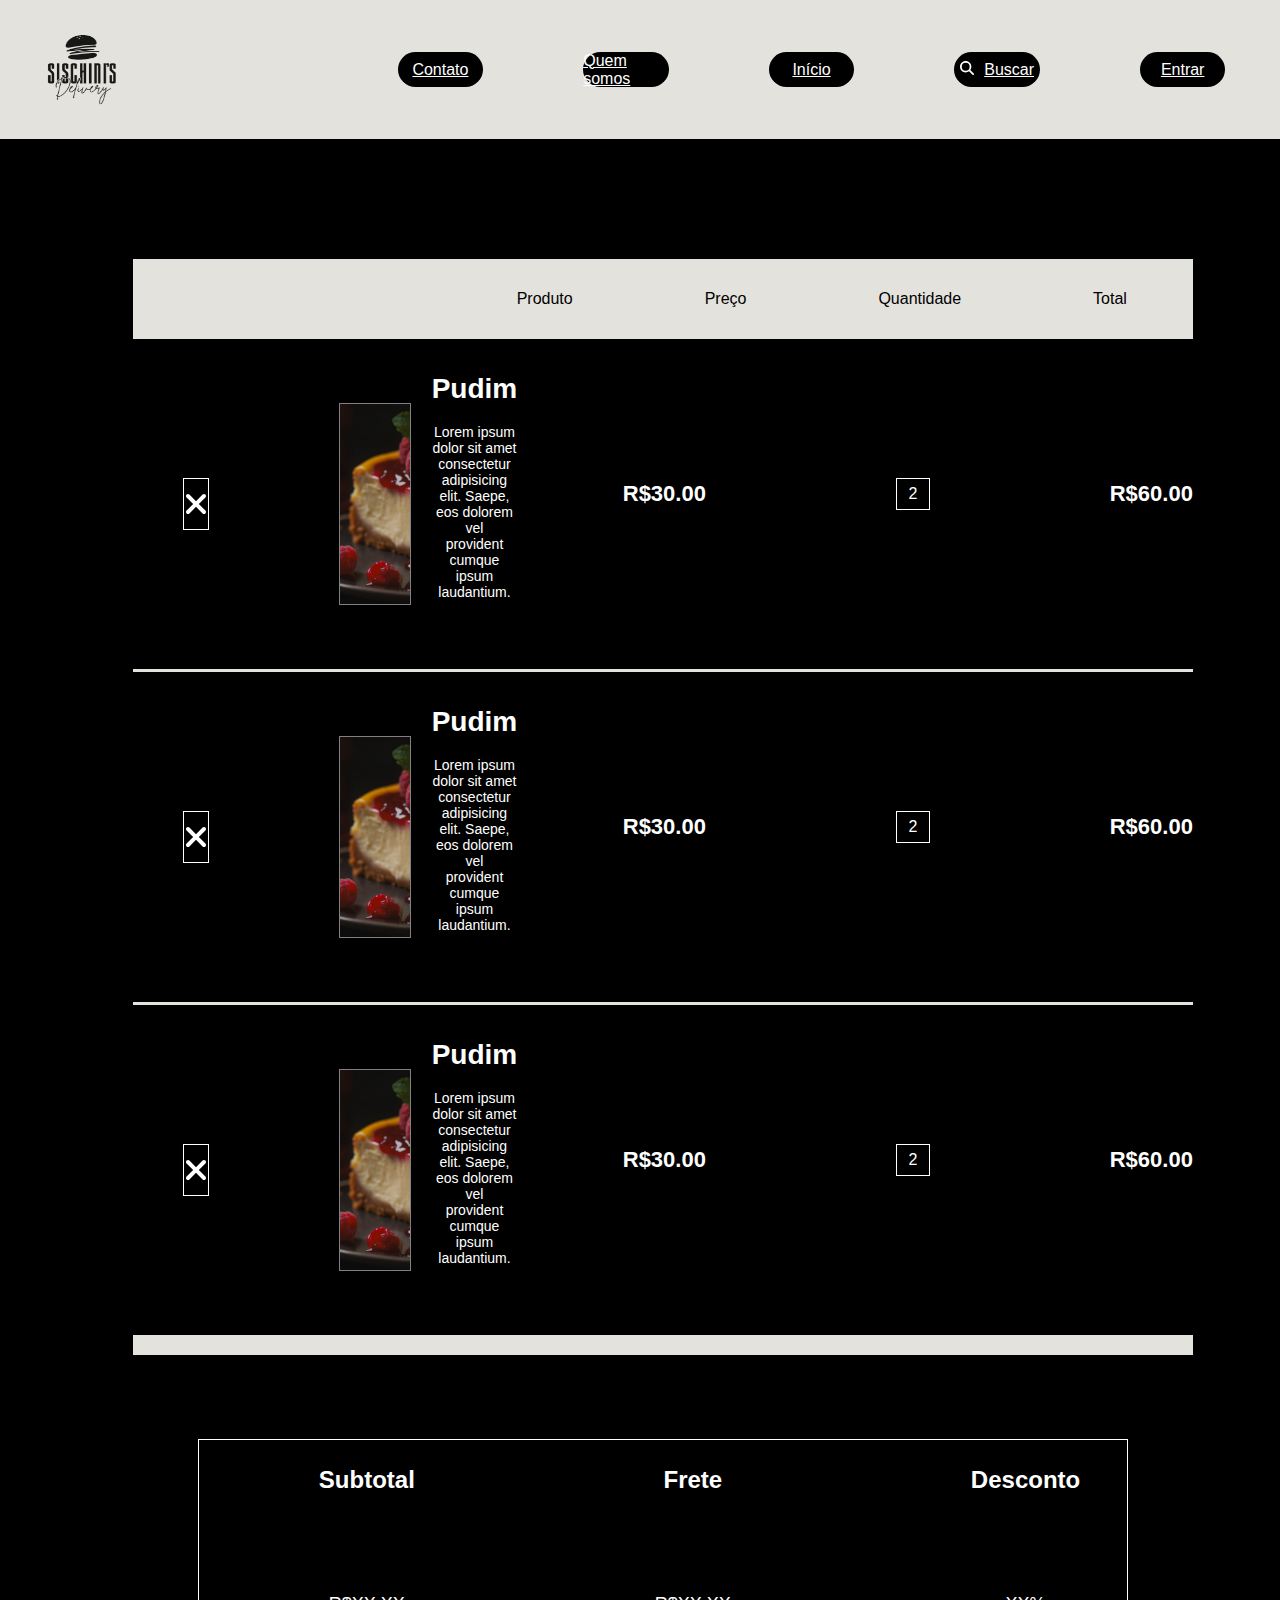
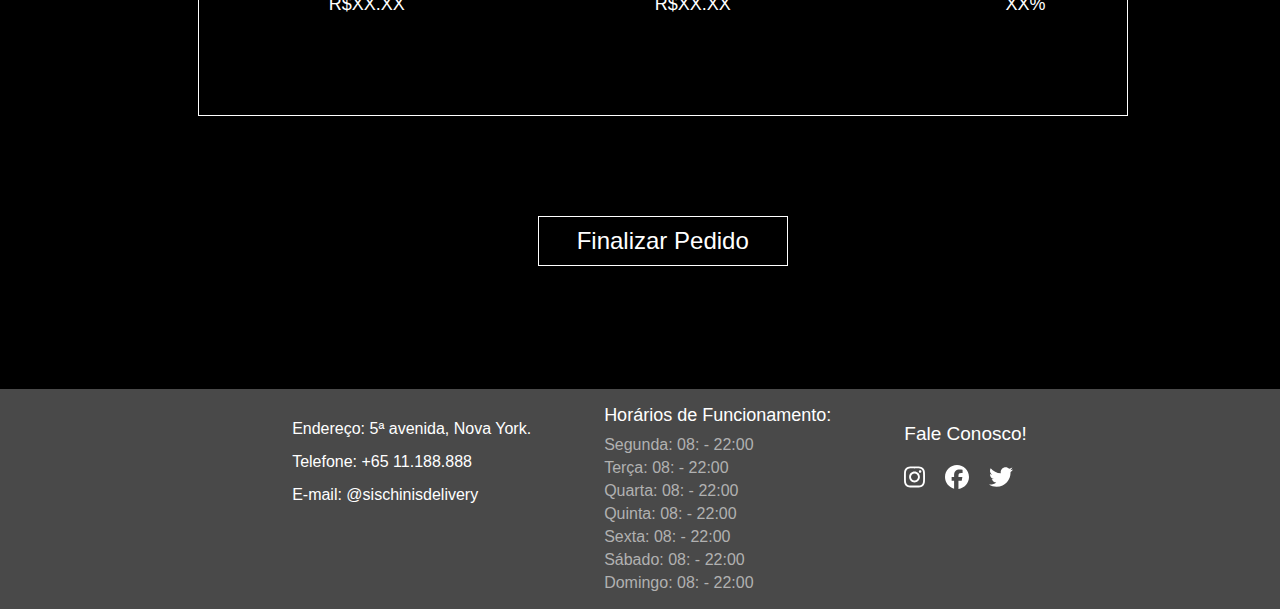
<file: index (6).html>
<!DOCTYPE html>
<html lang="en">
<head>
    <link rel="stylesheet" href="pagina_pedido.css">
    <meta charset="UTF-8">
    <meta name="viewport" content="width=device-width, initial-scale=1.0">
    <title>Página Pedido</title>
</head>
<body>
    
<div id="container_pagina_pedido">

<!--------------------------------------------------------------------------------------------->
        
        <!--Início da logo e da Nav-Bar-->

        <div id="header">
            
            <div id="logo"><img src="2.png" alt=""  width="165px" height="135px" ></div>
            
            <div id="nav-bar">

                <div class="caixa_itens_navbar">
                    <div id="contato"><a href="index (4).html">Contato</a></div>
                </div>

                <div class="caixa_itens_navbar">
                    <div id="quem_somos"><a href="index (2).html">Quem somos</a></div>
                </div>
                
                <div class="caixa_itens_navbar">
                    <div id="inicio"><a href="index.html">Início</a></div>
                </div>
                
                <div class="caixa_itens_navbar">
                    <div id="bussula"><svg xmlns="http://www.w3.org/2000/svg" height="14" width="14" viewBox="0 0 512 512"><!--!Font Awesome Free 6.6.0 by @fontawesome - https://fontawesome.com License - https://fontawesome.com/license/free Copyright 2024 Fonticons, Inc.--><path fill="#ffffff" d="M416 208c0 45.9-14.9 88.3-40 122.7L502.6 457.4c12.5 12.5 12.5 32.8 0 45.3s-32.8 12.5-45.3 0L330.7 376c-34.4 25.2-76.8 40-122.7 40C93.1 416 0 322.9 0 208S93.1 0 208 0S416 93.1 416 208zM208 352a144 144 0 1 0 0-288 144 144 0 1 0 0 288z"/></svg></div>
                    <div id="buscar"><a href="index (3).html">Buscar</a></div>
                </div>
                
                <div class="caixa_itens_navbar">
                    <div id="entrar"><a href="index (5).html">Entrar</a></div>
                </div>
            </div>
            
        </div>
        
        <!--Fim da logo e da Nav-Bar-->
        
<!--------------------------------------------------------------------------------------------->

        <!-- Início da legenda -->

        <div id="container_pedidos">

            <div id="legenda_pedido">
                <div id="barra_legenda">
                    <div id="vazio_legenda"></div>
                    <div id="txt_legenda">
                        <p>Produto</p>
                        <p>Preço</p>
                        <p>Quantidade</p>
                        <p>Total</p>
                    </div>
                </div>
            </div>

        <!-- Fim da legenda -->

<!--------------------------------------------------------------------------------------------->

        <!-- Inicio do pedido -->

            <div id="pedido">

                <div class="linha_pedido">
                    <div class="excluir"><svg xmlns="http://www.w3.org/2000/svg" height="32" width="24" viewBox="0 0 384 512"><!--!Font Awesome Free 6.6.0 by @fontawesome - https://fontawesome.com License - https://fontawesome.com/license/free Copyright 2024 Fonticons, Inc.--><path fill="#ffffff" d="M342.6 150.6c12.5-12.5 12.5-32.8 0-45.3s-32.8-12.5-45.3 0L192 210.7 86.6 105.4c-12.5-12.5-32.8-12.5-45.3 0s-12.5 32.8 0 45.3L146.7 256 41.4 361.4c-12.5 12.5-12.5 32.8 0 45.3s32.8 12.5 45.3 0L192 301.3 297.4 406.6c12.5 12.5 32.8 12.5 45.3 0s12.5-32.8 0-45.3L237.3 256 342.6 150.6z"/></svg></div>
                    <div class="img_pedido"></div>
                    <div class="nome_pedido">
                        <h1>Pudim</h1>
                        <p>Lorem ipsum dolor sit amet consectetur <br>
                            adipisicing elit. Saepe, eos dolorem vel <br>
                            provident cumque ipsum laudantium. </p>
                    </div>
                    <div class="preco_pedido"><h1>R$30.00</h1></div>
                    <div class="quantidade_pedido">2</div>
                    <div class="total_produto"><h1>R$60.00</h1></div>
                </div>


                <div class="linha_pedido">
                    <div class="excluir"><svg xmlns="http://www.w3.org/2000/svg" height="32" width="24" viewBox="0 0 384 512"><!--!Font Awesome Free 6.6.0 by @fontawesome - https://fontawesome.com License - https://fontawesome.com/license/free Copyright 2024 Fonticons, Inc.--><path fill="#ffffff" d="M342.6 150.6c12.5-12.5 12.5-32.8 0-45.3s-32.8-12.5-45.3 0L192 210.7 86.6 105.4c-12.5-12.5-32.8-12.5-45.3 0s-12.5 32.8 0 45.3L146.7 256 41.4 361.4c-12.5 12.5-12.5 32.8 0 45.3s32.8 12.5 45.3 0L192 301.3 297.4 406.6c12.5 12.5 32.8 12.5 45.3 0s12.5-32.8 0-45.3L237.3 256 342.6 150.6z"/></svg></div>
                    <div class="img_pedido"></div>
                    <div class="nome_pedido">
                        <h1>Pudim</h1>
                        <p>Lorem ipsum dolor sit amet consectetur <br>
                            adipisicing elit. Saepe, eos dolorem vel <br>
                            provident cumque ipsum laudantium. </p>
                    </div>
                    <div class="preco_pedido"><h1>R$30.00</h1></div>
                    <div class="quantidade_pedido">2</div>
                    <div class="total_produto"><h1>R$60.00</h1></div>
                </div>


                <div id="linha_pedido">
                    <div class="excluir"><svg xmlns="http://www.w3.org/2000/svg" height="32" width="24" viewBox="0 0 384 512"><!--!Font Awesome Free 6.6.0 by @fontawesome - https://fontawesome.com License - https://fontawesome.com/license/free Copyright 2024 Fonticons, Inc.--><path fill="#ffffff" d="M342.6 150.6c12.5-12.5 12.5-32.8 0-45.3s-32.8-12.5-45.3 0L192 210.7 86.6 105.4c-12.5-12.5-32.8-12.5-45.3 0s-12.5 32.8 0 45.3L146.7 256 41.4 361.4c-12.5 12.5-12.5 32.8 0 45.3s32.8 12.5 45.3 0L192 301.3 297.4 406.6c12.5 12.5 32.8 12.5 45.3 0s12.5-32.8 0-45.3L237.3 256 342.6 150.6z"/></svg></div>
                    <div class="img_pedido"></div>
                    <div class="nome_pedido">
                        <h1>Pudim</h1>
                        <p>Lorem ipsum dolor sit amet consectetur <br>
                            adipisicing elit. Saepe, eos dolorem vel <br>
                            provident cumque ipsum laudantium. </p>
                    </div>
                    <div class="preco_pedido"><h1>R$30.00</h1></div>
                    <div class="quantidade_pedido">2</div>
                    <div class="total_produto"><h1>R$60.00</h1></div>
                </div>

            </div>

        <!-- Fim do pedido -->

<!--------------------------------------------------------------------------------------------->

        <!-- Inicio do pagamento do pedido -->

            <div id="pagamento_pedido">

                <div id="caixa_pagamento">

                    <div class="setores">
                        <h1 class="espacamento_txtsetores">Subtotal</h1>
                        <p>R$XX.XX</p>
                    </div>
                    <div class="divisoria"></div>

                    <div class="setores">
                        <h1 class="espacamento_txtsetores">Frete</h1>
                        <p>R$XX.XX</p>
                    </div>
                    <div class="divisoria"></div>

                    <div class="setores">
                        <h1 class="espacamento_txtsetores">Desconto</h1>
                        <p>XX%</p>
                    </div>
                    <div class="divisoria"></div>

                    <div class="setores">
                        <h1 class="espacamento_txtsetores">Total</h1>
                        <p>R$XX.XX</p>
                    </div>
                   
                </div>

                <button id="finalizar_pedido">Finalizar Pedido</button>

            </div>


        </div>

        <!-- Fim do pagamento do pedido -->

<!--------------------------------------------------------------------------------------------->

        <!--Início do footer-->

        <div id="footer">

            <div id="vazio_footer01"></div>
            <div id="vazio_footer02"></div>

            <div id="footer_esquerdo">
                <ul class="lista_footer" id="lista_endereco">
                    <li class="espacamento_endereco">Endereço: 5ª avenida, Nova York.</li>
                    <li class="espacamento_endereco">Telefone: +65 11.188.888</li>
                    <li class="espacamento_endereco">E-mail: @sischinisdelivery</li>
                </ul>
            </div>
            <div id="footer_meio">
                <ul class="lista_footer" id="Hfuncionamento">
                    <li id="horarios">Horários de Funcionamento:</li>
                    <li class="espacamento_horarios">Segunda: 08: - 22:00</li>
                    <li class="espacamento_horarios">Terça: 08: - 22:00</li>
                    <li class="espacamento_horarios">Quarta: 08: - 22:00</li>
                    <li class="espacamento_horarios">Quinta: 08: - 22:00</li>
                    <li class="espacamento_horarios">Sexta: 08: - 22:00</li>
                    <li class="espacamento_horarios">Sábado: 08: - 22:00</li>
                    <li class="espacamento_horarios">Domingo: 08: - 22:00</li>
                </ul>
            </div>
            <div id="footer_direito">
                <ul class="lista_footer" id="lista_contatos">
                    <li id="espacamento_contato">Fale Conosco!</li>
                    <li>
                        <ul id="lista_redes_sociais">
                            <li class="espacamento_contato"><svg xmlns="http://www.w3.org/2000/svg" height="24" width="21" viewBox="0 0 448 512"><!--!Font Awesome Free 6.6.0 by @fontawesome - https://fontawesome.com License - https://fontawesome.com/license/free Copyright 2024 Fonticons, Inc.--><path fill="#ffffff" d="M224.1 141c-63.6 0-114.9 51.3-114.9 114.9s51.3 114.9 114.9 114.9S339 319.5 339 255.9 287.7 141 224.1 141zm0 189.6c-41.1 0-74.7-33.5-74.7-74.7s33.5-74.7 74.7-74.7 74.7 33.5 74.7 74.7-33.6 74.7-74.7 74.7zm146.4-194.3c0 14.9-12 26.8-26.8 26.8-14.9 0-26.8-12-26.8-26.8s12-26.8 26.8-26.8 26.8 12 26.8 26.8zm76.1 27.2c-1.7-35.9-9.9-67.7-36.2-93.9-26.2-26.2-58-34.4-93.9-36.2-37-2.1-147.9-2.1-184.9 0-35.8 1.7-67.6 9.9-93.9 36.1s-34.4 58-36.2 93.9c-2.1 37-2.1 147.9 0 184.9 1.7 35.9 9.9 67.7 36.2 93.9s58 34.4 93.9 36.2c37 2.1 147.9 2.1 184.9 0 35.9-1.7 67.7-9.9 93.9-36.2 26.2-26.2 34.4-58 36.2-93.9 2.1-37 2.1-147.8 0-184.8zM398.8 388c-7.8 19.6-22.9 34.7-42.6 42.6-29.5 11.7-99.5 9-132.1 9s-102.7 2.6-132.1-9c-19.6-7.8-34.7-22.9-42.6-42.6-11.7-29.5-9-99.5-9-132.1s-2.6-102.7 9-132.1c7.8-19.6 22.9-34.7 42.6-42.6 29.5-11.7 99.5-9 132.1-9s102.7-2.6 132.1 9c19.6 7.8 34.7 22.9 42.6 42.6 11.7 29.5 9 99.5 9 132.1s2.7 102.7-9 132.1z"/></svg></li>
                            <li class="espacamento_contato"><svg xmlns="http://www.w3.org/2000/svg" height="24" width="24" viewBox="0 0 512 512"><!--!Font Awesome Free 6.6.0 by @fontawesome - https://fontawesome.com License - https://fontawesome.com/license/free Copyright 2024 Fonticons, Inc.--><path fill="#ffffff" d="M512 256C512 114.6 397.4 0 256 0S0 114.6 0 256C0 376 82.7 476.8 194.2 504.5V334.2H141.4V256h52.8V222.3c0-87.1 39.4-127.5 125-127.5c16.2 0 44.2 3.2 55.7 6.4V172c-6-.6-16.5-1-29.6-1c-42 0-58.2 15.9-58.2 57.2V256h83.6l-14.4 78.2H287V510.1C413.8 494.8 512 386.9 512 256h0z"/></svg></li>
                            <l class="espacamento_contato"><svg xmlns="http://www.w3.org/2000/svg" height="24" width="24" viewBox="0 0 512 512"><!--!Font Awesome Free 6.6.0 by @fontawesome - https://fontawesome.com License - https://fontawesome.com/license/free Copyright 2024 Fonticons, Inc.--><path fill="#ffffff" d="M459.4 151.7c.3 4.5 .3 9.1 .3 13.6 0 138.7-105.6 298.6-298.6 298.6-59.5 0-114.7-17.2-161.1-47.1 8.4 1 16.6 1.3 25.3 1.3 49.1 0 94.2-16.6 130.3-44.8-46.1-1-84.8-31.2-98.1-72.8 6.5 1 13 1.6 19.8 1.6 9.4 0 18.8-1.3 27.6-3.6-48.1-9.7-84.1-52-84.1-103v-1.3c14 7.8 30.2 12.7 47.4 13.3-28.3-18.8-46.8-51-46.8-87.4 0-19.5 5.2-37.4 14.3-53 51.7 63.7 129.3 105.3 216.4 109.8-1.6-7.8-2.6-15.9-2.6-24 0-57.8 46.8-104.9 104.9-104.9 30.2 0 57.5 12.7 76.7 33.1 23.7-4.5 46.5-13.3 66.6-25.3-7.8 24.4-24.4 44.8-46.1 57.8 21.1-2.3 41.6-8.1 60.4-16.2-14.3 20.8-32.2 39.3-52.6 54.3z"/></svg></li>
                        </ul>
                    </li>
                </ul>
            </div>
        </div>

        <!--Fim do footer-->

<!--------------------------------------------------------------------------------------------->
          



</div>



</body>
</html>
</file>
<file: pagina_principal.css>
body{
    margin: 0px;
}

#corpo_da_pagina{
    width: 100%;
    height: 100%;
    display: grid;
    grid-template-areas: 
    'header'
    'bem_vindo'
    'opcoes'
    'footer'
    ;
}

/*Inicio do header*/
/*------------------------------------------------------------------------------------------*/
#header{
    grid-area: header;    
    background-color: #E4E2DD;
    display: flex;
    justify-content: space-between;
}
.caixa_itens_navbar{
    background-color: black;
    border-radius: 100px;
    color: white;
    width: 120px;
    height: 35px;
    display: flex;
    align-items: center;
    justify-content: center;
    font-size: 16px;
    font-family:  Cairo, sans-serif;
    margin-right: 100px;
}
#nav-bar{
    width: 70%;
    display: flex;
    align-items: center;
    justify-content: center;
}
#bussula{
    margin-right: 10px;
}
a{
    color: white;  
  }
  a:visited{
      color: white;
  }

/*------------------------------------------------------*/


#bem_vindo{
    grid-area: bem_vindo;
    border: 1px solid black;
    background-image: url(istockphoto-2032134580-170667a\ 1.png);
    background-repeat: no-repeat;
    background-size: cover;
    width: 100%;
    height: 360px;
    background-repeat: cover;
    display: flex;
    align-items: center;
    justify-content: center;
}
#seja_bem_vindo{
    font-size: 36px;
    font-family: Cairo, sans-serif;
    color: white;
}


/*------------------------------------------------------*/


#opcoes{
    grid-area: opcoes;
    background-color: #121212;
    display: grid;
    grid-template-areas: 
    'oq_deseja oq_deseja'
    'l1 l1'
    'l2_01 l2_02'
    ;
}
#oq_deseja{
    grid-area: oq_deseja;
    height: 100px;
    color: white;
    font-size: 24px;
    font-family: Cairo, sans-serif;
    display: flex;
    justify-content: center;
    align-items: end;
}
#l1{
    grid-area: l1;
    height: 600px;
    display: flex;
    align-items: center;
    justify-content: space-around;
}
.caixa_imagem_opcoes{
    width: 280px;
    height: 280px;
    border: 1px solid gray;
    display: flex;
    align-items: end;
    justify-content: center;
    padding-bottom: 10px;
    color: white;
    font-size: 18px;
    font-family: Cairo, sans-serif;
}
#img_hamburguer_opcoes{
    background-image: url(Hamburgueres.png);
}
#img_porcoes_opcoes{
    background-image: url(Porções.png);
}
#img_bebidas_opcoes{
    background-image: url(Bebidas.png);
}
#img_combos_opcoes{
    background-image: url(Combos.png);
}
#img_sobremesas_opcoes{
    background-image: url(Sobremesas.png);
}


#l2_01{
    height: 500px;
    grid-area: l2_01;
    display: flex;
    align-items: start;
    justify-content: end;
    padding-right: 132px;
    padding-top: 50px;
}
#l2_02{
    grid-area: l2_02;
    padding-left: 132px;
    padding-top: 50px;
}

/*------------------------------------------------------*/




#footer{
    height: 220px;
    grid-area: footer;
    border: 1px solid black;
    background-color: #494949;
    display: grid;
    grid-template-areas: 
    'vazio_footer01 footer_esquerdo footer_meio footer_direito vazio_footer02'
    ;
}
#footer_esquerdo{
    grid-area: footer_esquerdo;
    display: flex;
    justify-content: end;
}
#footer_direito{
    grid-area: footer_direito;
    display: flex;
    justify-content: start;
}
#footer_meio{
    grid-area: footer_meio;
    display: flex;
    justify-content: center;
}
#vazio_footer01{
    grid-area: vazio_footer01;
    
}
#vazio_footer02{
    grid-area: vazio_footer02;
}

.lista_footer{
    font-family: Cairo, sans-serif;
    font-size: 16px;
    list-style: none;
    padding: 0px;
}

/* Horários */
#horarios{
    color: white;
    font-size: 18px;
    margin-bottom: 10px;
}
#Hfuncionamento{
    color: rgb(177, 177, 177);
}
.espacamento_horarios{
    margin-bottom: 5px;
}

/* Endereço */
#lista_endereco{
    color: white;
    font-size: 16px;
    font-family: Cairo, sans-serif;
}
.espacamento_endereco{
    margin-top: 15px;
}

/* Contatos */
#lista_contatos{
    color: white;
    font-size: 19px;
    font-family: Cairo, sans-serif;
}
#lista_redes_sociais{
    display: flex;
    padding: 0px;
}
.espacamento_contato{
    margin-right: 20px;
    list-style: none;
}
#espacamento_contato{
    margin-top: 15px;
    margin-bottom: 20px;
}
</file>
<file: quemsomos.css>
body{
    margin: 0px;
    font-family: Cairo, sans-serif;
}

#container_quemsomos{
    width: 100%;
    height: 100%;
    display: grid;
    grid-template-areas: 
    'header'
    'about'
    'footer'
    ;
}

/*Inicio do header*/
/*------------------------------------------------------------------------------------------*/
#header{
    grid-area: header;    
    background-color: #E4E2DD;
    display: flex;
    justify-content: space-between;
}
.caixa_itens_navbar{
    background-color: black;
    border-radius: 100px;
    color: white;
    width: 120px;
    height: 35px;
    display: flex;
    align-items: center;
    justify-content: center;
    font-size: 16px;
    font-family:  Cairo, sans-serif;
    margin-right: 100px;
}
#nav-bar{
    width: 70%;
    display: flex;
    align-items: center;
    justify-content: center;
}
#bussula{
    margin-right: 10px;
}
a{
  color: white;  
}
a:visited{
    color: white;
}

/* Fim do header */

/*------------------------------------------------------------------------------------------*/

/* Inicio do quem somos */


/* Sobre nos */
#about_us{
    color: white;
    background-color: black;
    width: 100%;
    height: 350px;
    text-align: center;
}
#sobre{
    margin-top: 140px;
    margin-bottom: 50px;
    font-size: 40px;
}
#txt_sobre{
    font-size: 24px;
}




#integrantes{
    width: 100%;
    height: 300px;
    font-size: 24px;
    color: white;
    background-color: black;
    display: flex;
    justify-content: center;
    align-items: end;
}




/* Perfis */
#criadores{
    width: 100%;
    height: 1150px;
    color: white;
    background-color: black;
    display: grid;
    grid-template-areas: 
    'perfil curriculo'
    ;
}
#perfis{
    grid-area: perfil;
    display: flex;
    flex-direction: column;
    justify-content: space-around;
}

#curriculos{
    grid-area: curriculo;
    display: flex;
    flex-direction: column;
    justify-content: space-around;
}



.estrutura_perfil{
    display: flex;
    justify-content: end;
    align-items: center;
}
.img_perfil{
    width: 200px;
    height: 200px;
    border-radius: 100%;
    border: 1px solid gray;
    background-image: url(person_3.jpg.webp);
    background-repeat: no-repeat;
    background-size: cover;
    margin-right: 30px;
}
.nome_perfil{
    font-size: 24px;
}

.txt_curriculo{
    font-size: 24px;
    display: flex;
    flex-direction: column;
    align-items: center;
}

/* Fim do quem somos */

/*------------------------------------------------------------------------------------------*/

/* Início do footer */


#footer{
    height: 220px;
    grid-area: footer;
    background-color: #494949;
    display: grid;
    grid-template-areas: 
    'vazio_footer01 footer_esquerdo footer_meio footer_direito vazio_footer02'
    ;
}
#footer_esquerdo{
    grid-area: footer_esquerdo;
    display: flex;
    justify-content: end;
}
#footer_direito{
    grid-area: footer_direito;
    display: flex;
    justify-content: start;
}
#footer_meio{
    grid-area: footer_meio;
    display: flex;
    justify-content: center;
}
#vazio_footer01{
    grid-area: vazio_footer01;
    
}
#vazio_footer02{
    grid-area: vazio_footer02;
}

.lista_footer{
    font-family: Cairo, sans-serif;
    font-size: 16px;
    list-style: none;
    padding: 0px;
}

/* Horários */
#horarios{
    color: white;
    font-size: 18px;
    margin-bottom: 10px;
}
#Hfuncionamento{
    color: rgb(177, 177, 177);
}
.espacamento_horarios{
    margin-bottom: 5px;
}

/* Endereço */
#lista_endereco{
    color: white;
    font-size: 16px;
    font-family: Cairo, sans-serif;
}
.espacamento_endereco{
    margin-top: 15px;
}

/* Contatos */
#lista_contatos{
    color: white;
    font-size: 19px;
    font-family: Cairo, sans-serif;
}
#lista_redes_sociais{
    display: flex;
    padding: 0px;
}
.espacamento_contato{
    margin-right: 20px;
    list-style: none;
}
#espacamento_contato{
    margin-top: 15px;
    margin-bottom: 20px;
}
</file>
<file: pagina_busca.css>
*{
    margin: 0px;
    font-family: Cairo, sans-serif;
}

#container_busca{
    width: 100%;
    height: 100%;
    display: grid;
    grid-template-areas: 
    'header'
    'busca'
    'footer'
    ;
}

/*Inicio do header*/
/*------------------------------------------------------------------------------------------*/
#header{
    grid-area: header;    
    background-color: #E4E2DD;
    display: flex;
    justify-content: space-between;
}
.caixa_itens_navbar{
    background-color: black;
    border-radius: 100px;
    color: white;
    width: 120px;
    height: 35px;
    display: flex;
    align-items: center;
    justify-content: center;
    font-size: 16px;
    font-family:  Cairo, sans-serif;
    margin-right: 100px;
}
#nav-bar{
    width: 70%;
    display: flex;
    align-items: center;
    justify-content: center;
}
#bussula{
    margin-right: 10px;
}
a{
  color: white;  
}
a:visited{
    color: white;
}

/* Fim do header */

/*------------------------------------------------------------------------------------------*/

/* Início da parte do resultado da busca */


#busca_e_sugestoes{
    grid-area: busca;
    display: grid;
    grid-template-areas: 
    'resultado'
    'sugestoes'
    ;
    width: 100%;
    height: 1600px;
    background-color: black;
}

#resultado_busca{
    grid-area: resultado;
    height: 600px;
    display: flex;
    flex-direction: column;
    align-items: center;
}

#sugestoes_busca{
    grid-area: sugestoes;
    height: 900px;
}


#barra_busca{
    width: 40%;
    height: 30px;
    border: 1px solid white;
    margin-top: 50px;
    margin-bottom: 50px;
    display: flex;
    align-items: center;
}
#input_buscar{
    height: 82%;
    width: 95%;
    background-color: black;
    border: none;
    color: white;
    margin-left: 10px;
}
p{
    color: white;
}
#txt_procurava{
    font-size: 36px;
    margin-bottom: 30px;
}
#img_resultado_produto{
    border: 1px solid white;
    margin-bottom: 10px;
}
#svg_buscar{
    margin-left: 10px;
}



#sugestoes_busca{
    display: flex;
    flex-direction: column;
}
#experimente{
    grid-area: experimente;
    display: flex;
    justify-content: center;
    margin-top: 20px;
    font-size: 36px;
    margin-bottom: 70px;
}
#produtosl1{
    display: flex;
    justify-content: space-around;
    margin-bottom: 70px;
}
#produtosl2{
    display: flex;
    justify-content: space-around;
}
.produto01{
    display: flex;
    flex-direction: column;
    align-items: center;
}

/* Fim da parte do resultado da busca */

/*------------------------------------------------------------------------------------------*/

/* Início do footer */


#footer{
    height: 220px;
    grid-area: footer;
    background-color: #494949;
    display: grid;
    grid-template-areas: 
    'vazio_footer01 footer_esquerdo footer_meio footer_direito vazio_footer02'
    ;
}
#footer_esquerdo{
    grid-area: footer_esquerdo;
    display: flex;
    justify-content: end;
}
#footer_direito{
    grid-area: footer_direito;
    display: flex;
    justify-content: start;
}
#footer_meio{
    grid-area: footer_meio;
    display: flex;
    justify-content: center;
}
#vazio_footer01{
    grid-area: vazio_footer01;
    
}
#vazio_footer02{
    grid-area: vazio_footer02;
}

.lista_footer{
    font-family: Cairo, sans-serif;
    font-size: 16px;
    list-style: none;
    padding: 0px;
}

/* Horários */
#horarios{
    color: white;
    font-size: 18px;
    margin-bottom: 10px;
}
#Hfuncionamento{
    color: rgb(177, 177, 177);
}
.espacamento_horarios{
    margin-bottom: 5px;
}

/* Endereço */
#lista_endereco{
    color: white;
    font-size: 16px;
    font-family: Cairo, sans-serif;
}
.espacamento_endereco{
    margin-top: 15px;
}

/* Contatos */
#lista_contatos{
    color: white;
    font-size: 19px;
    font-family: Cairo, sans-serif;
}
#lista_redes_sociais{
    display: flex;
    padding: 0px;
}
.espacamento_contato{
    margin-right: 20px;
    list-style: none;
}
#espacamento_contato{
    margin-top: 15px;
    margin-bottom: 20px;
}
</file>
<file: cadastro.css>
body{
    margin: 0px;
}

#container_cadatro{
    width: 100%;
    height: 100%;
    display: grid;
    grid-template-areas: 
    'header'
    'cadastro'
    'footer'
    ;
}

/*Inicio do header*/
/*------------------------------------------------------------------------------------------*/
#header{
    grid-area: header;    
    background-color: #E4E2DD;
    display: flex;
    justify-content: space-between;
}
.caixa_itens_navbar{
    background-color: black;
    border-radius: 100px;
    color: white;
    width: 120px;
    height: 35px;
    display: flex;
    align-items: center;
    justify-content: center;
    font-size: 16px;
    font-family:  Cairo, sans-serif;
    margin-right: 100px;
}
#nav-bar{
    width: 70%;
    display: flex;
    align-items: center;
    justify-content: center;
}
#bussula{
    margin-right: 10px;
}
a{
  color: white;  
}
a:visited{
    color: white;
}

/* Fim do header */

/*------------------------------------------------------------------------------------------*/

/* Início do cadastro/login */

#login{
    width: 100%;
    height: 1500px;
    background-image: url(fundo_cadastro.jpg);
    background-repeat: no-repeat;
    background-size: cover;
    grid-area: cadastro;
    display: flex;
    justify-content: center;
    align-items: center;
}

#caixa_login_cadastro{
    border: 1px solid black;
    color: white;
    width: 650px;
    height: 650px;
    background-color: #E4E2DD;
    display: flex;
    flex-direction: column;
    align-items: center;
}


#faca_login_cadastro{
    color: black;
    font-size: 40px;
    font-family: Cairo, sans-serif;
}
#como_deseja_cadastro{
    color: gray;
    font-size: 24px;
    font-family: Cairo, sans-serif;
    margin-bottom: 60px;
}

#continuar_facebook{
    width: 500px;
    height: 50px;
    background-color: #3463AA;
    display: flex;
    align-items: center;
    justify-content: center;
    color: white;
    font-size: 18px;
    font-family: Cairo, sans-serif;
    margin-bottom: 30px;

}

#continuar_google{
    width: 500px;
    height: 50px;
    background-color: white;
    display: flex;
    align-items: center;
    justify-content: center;
    color: black;
    font-size: 18px;
    font-family: Cairo, sans-serif;
    
}

#caixa_celular_email{
    margin-top: 30px;
    width: 500px;
    height: 60px;
    display: flex;
    justify-content: space-between;
    margin-bottom: 30px;
}
#celular_cadastro{
    width: 225px;
    height: 100%;
    background-color: gray;
    display: flex;
    justify-content: center;
    align-items: center;
    color: white;
    font-size: 18px;
    font-family: Cairo, sans-serif;
}
#email_cadastro{
    width: 225px;
    height: 100%;
    background-color: gray;
    display: flex;
    justify-content: center;
    align-items: center;
    color: white;
    font-size: 18px;
    font-family: Cairo, sans-serif;
    
}

#nao_possui_cadastro{
    margin-top: 30px;
    color: black;
    font-size: 18px;
    font-family: Cairo, sans-serif;
}

/* Fim da parte de cadastro/login */

/*------------------------------------------------------------------------------------------*/

/* Início do footer */


#footer{
    height: 220px;
    grid-area: footer;
    background-color: #494949;
    display: grid;
    grid-template-areas: 
    'vazio_footer01 footer_esquerdo footer_meio footer_direito vazio_footer02'
    ;
}
#footer_esquerdo{
    grid-area: footer_esquerdo;
    display: flex;
    justify-content: end;
}
#footer_direito{
    grid-area: footer_direito;
    display: flex;
    justify-content: start;
}
#footer_meio{
    grid-area: footer_meio;
    display: flex;
    justify-content: center;
}
#vazio_footer01{
    grid-area: vazio_footer01;
    
}
#vazio_footer02{
    grid-area: vazio_footer02;
}

.lista_footer{
    font-family: Cairo, sans-serif;
    font-size: 16px;
    list-style: none;
    padding: 0px;
}

/* Horários */
#horarios{
    color: white;
    font-size: 18px;
    margin-bottom: 10px;
}
#Hfuncionamento{
    color: rgb(177, 177, 177);
}
.espacamento_horarios{
    margin-bottom: 5px;
}

/* Endereço */
#lista_endereco{
    color: white;
    font-size: 16px;
    font-family: Cairo, sans-serif;
}
.espacamento_endereco{
    margin-top: 15px;
}

/* Contatos */
#lista_contatos{
    color: white;
    font-size: 19px;
    font-family: Cairo, sans-serif;
}
#lista_redes_sociais{
    display: flex;
    padding: 0px;
}
.espacamento_contato{
    margin-right: 20px;
    list-style: none;
}
#espacamento_contato{
    margin-top: 15px;
    margin-bottom: 20px;
}
</file>
<file: pagina_pedido.css>
body{
    margin: 0px;
    font-family: Cairo, sans-serif;
}

#container_pagina_pedido{
    width: 100%;
    height: 100%;
    display: grid;
    grid-template-areas: 
    'header'
    'corpo'
    'footer'
    ;
}

/*Inicio do header*/
/*------------------------------------------------------------------------------------------*/
#header{
    grid-area: header;    
    background-color: #E4E2DD;
    display: flex;
    justify-content: space-between;
}
.caixa_itens_navbar{
    background-color: black;
    border-radius: 100px;
    color: white;
    width: 120px;
    height: 35px;
    display: flex;
    align-items: center;
    justify-content: center;
    font-size: 16px;
    font-family:  Cairo, sans-serif;
    margin-right: 100px;
}
#nav-bar{
    width: 70%;
    display: flex;
    align-items: center;
    justify-content: center;
}
#bussula{
    margin-right: 10px;
}
a{
  color: white;  
}
a:visited{
    color: white;
}

/* Fim do header */

/*------------------------------------------------------------------------------------------*/

/* Config do Container dos Pedidos */

#container_pedidos{
    background-color: black;
    display: flex;
    flex-direction: column;
    width: 100%;
    height: 100%;
}

/* Inicio da legenda */

#legenda_pedido{
    height: 200px;
    display: flex;
    justify-content: center;
    align-items: end;
}
#barra_legenda{
    width: 80%;
    height: 80px;
    background-color: #E4E2DD;
    display: flex;
}
#vazio_legenda{
    width: 30%;
    height: 100%;
}
#txt_legenda{
    width: 70%;
    display: flex;
    justify-content: space-around;
    align-items: center;
}


/* Inicio do pedido */

#pedido{
    height: 1100px;
    display: flex;
    flex-direction: column;
    align-items: center;
}
.linha_pedido{
    border-bottom: 3px solid #E4E2DD;
    height: 330px;
    width: 80%;
    display: flex;
    align-items: center;
}
.excluir{
    border: 1px solid white;
    width: 50px;
    height: 50px;
    margin-left: 50px;
    display: flex;
    justify-content: center;
    align-items: center;
}
.img_pedido{
    margin-left: 130px;
    width: 200px;
    height: 200px;
    border: 1px solid gray;
    background-image: url(Sobremesas.png);
    background-repeat: no-repeat;
    background-size: cover;
}
.nome_pedido{
    margin-left: 20px;
    margin-bottom: 40px;
    color: white;
    text-align: center;
    font-size: 14px;
}
.preco_pedido{
    margin-bottom: 20px;
    margin-left: 105px;
    color: white;
    font-size: 11px;
}
.quantidade_pedido{
    margin-bottom: 20px;
    margin-left: 190px;
    border: 1px solid white;
    width: 90px;
    height: 30px;
    color: white;
    display: flex;
    justify-content: center;
    align-items: center;
}
.total_produto{
    margin-bottom: 20px;
    margin-left: 180px;
    color: white;
    font-size: 11px;
}
#linha_pedido{
    border-bottom: 20px solid #E4E2DD;
    height: 330px;
    width: 80%;
    display: flex;
    align-items: center;
}



/* Inicio do pagamento */

#pagamento_pedido{
    height: 550px;
    display: flex;
    flex-direction: column;
    justify-content: start;
    align-items: center;
}
#caixa_pagamento{
    border: 1px solid white;
    width: 70%;
    height: 50%;
    display: flex;
    align-items: center;
}
.setores{
    margin-left: 120px;
    margin-right: 120px;
    margin-top: 20px;
    color: white;
    font-size: 18px;
    text-align: center;
    height: 100%;
}
.espacamento_txtsetores{
    font-size: 24px;
    margin-bottom: 100px;
}
.divisoria{
    width: 2px;
    height: 90%;
    background-color: #D9D9D9;
}

#finalizar_pedido{
    margin-top: 100px;
    width: 250px;
    height: 50px;
    border: 1px solid ;
    background-color: black;
    font-size: 24px;
    color: white;
}

/* Fim da perte do pedido e pagamento */

/*------------------------------------------------------------------------------------------*/

/* Início do footer */


#footer{
    height: 220px;
    grid-area: footer;
    background-color: #494949;
    display: grid;
    grid-template-areas: 
    'vazio_footer01 footer_esquerdo footer_meio footer_direito vazio_footer02'
    ;
}
#footer_esquerdo{
    grid-area: footer_esquerdo;
    display: flex;
    justify-content: end;
}
#footer_direito{
    grid-area: footer_direito;
    display: flex;
    justify-content: start;
}
#footer_meio{
    grid-area: footer_meio;
    display: flex;
    justify-content: center;
}
#vazio_footer01{
    grid-area: vazio_footer01;
    
}
#vazio_footer02{
    grid-area: vazio_footer02;
}

.lista_footer{
    font-family: Cairo, sans-serif;
    font-size: 16px;
    list-style: none;
    padding: 0px;
}

/* Horários */
#horarios{
    color: white;
    font-size: 18px;
    margin-bottom: 10px;
}
#Hfuncionamento{
    color: rgb(177, 177, 177);
}
.espacamento_horarios{
    margin-bottom: 5px;
}

/* Endereço */
#lista_endereco{
    color: white;
    font-size: 16px;
    font-family: Cairo, sans-serif;
}
.espacamento_endereco{
    margin-top: 15px;
}

/* Contatos */
#lista_contatos{
    color: white;
    font-size: 19px;
    font-family: Cairo, sans-serif;
}
#lista_redes_sociais{
    display: flex;
    padding: 0px;
}
.espacamento_contato{
    margin-right: 20px;
    list-style: none;
}
#espacamento_contato{
    margin-top: 15px;
    margin-bottom: 20px;
}
</file>
